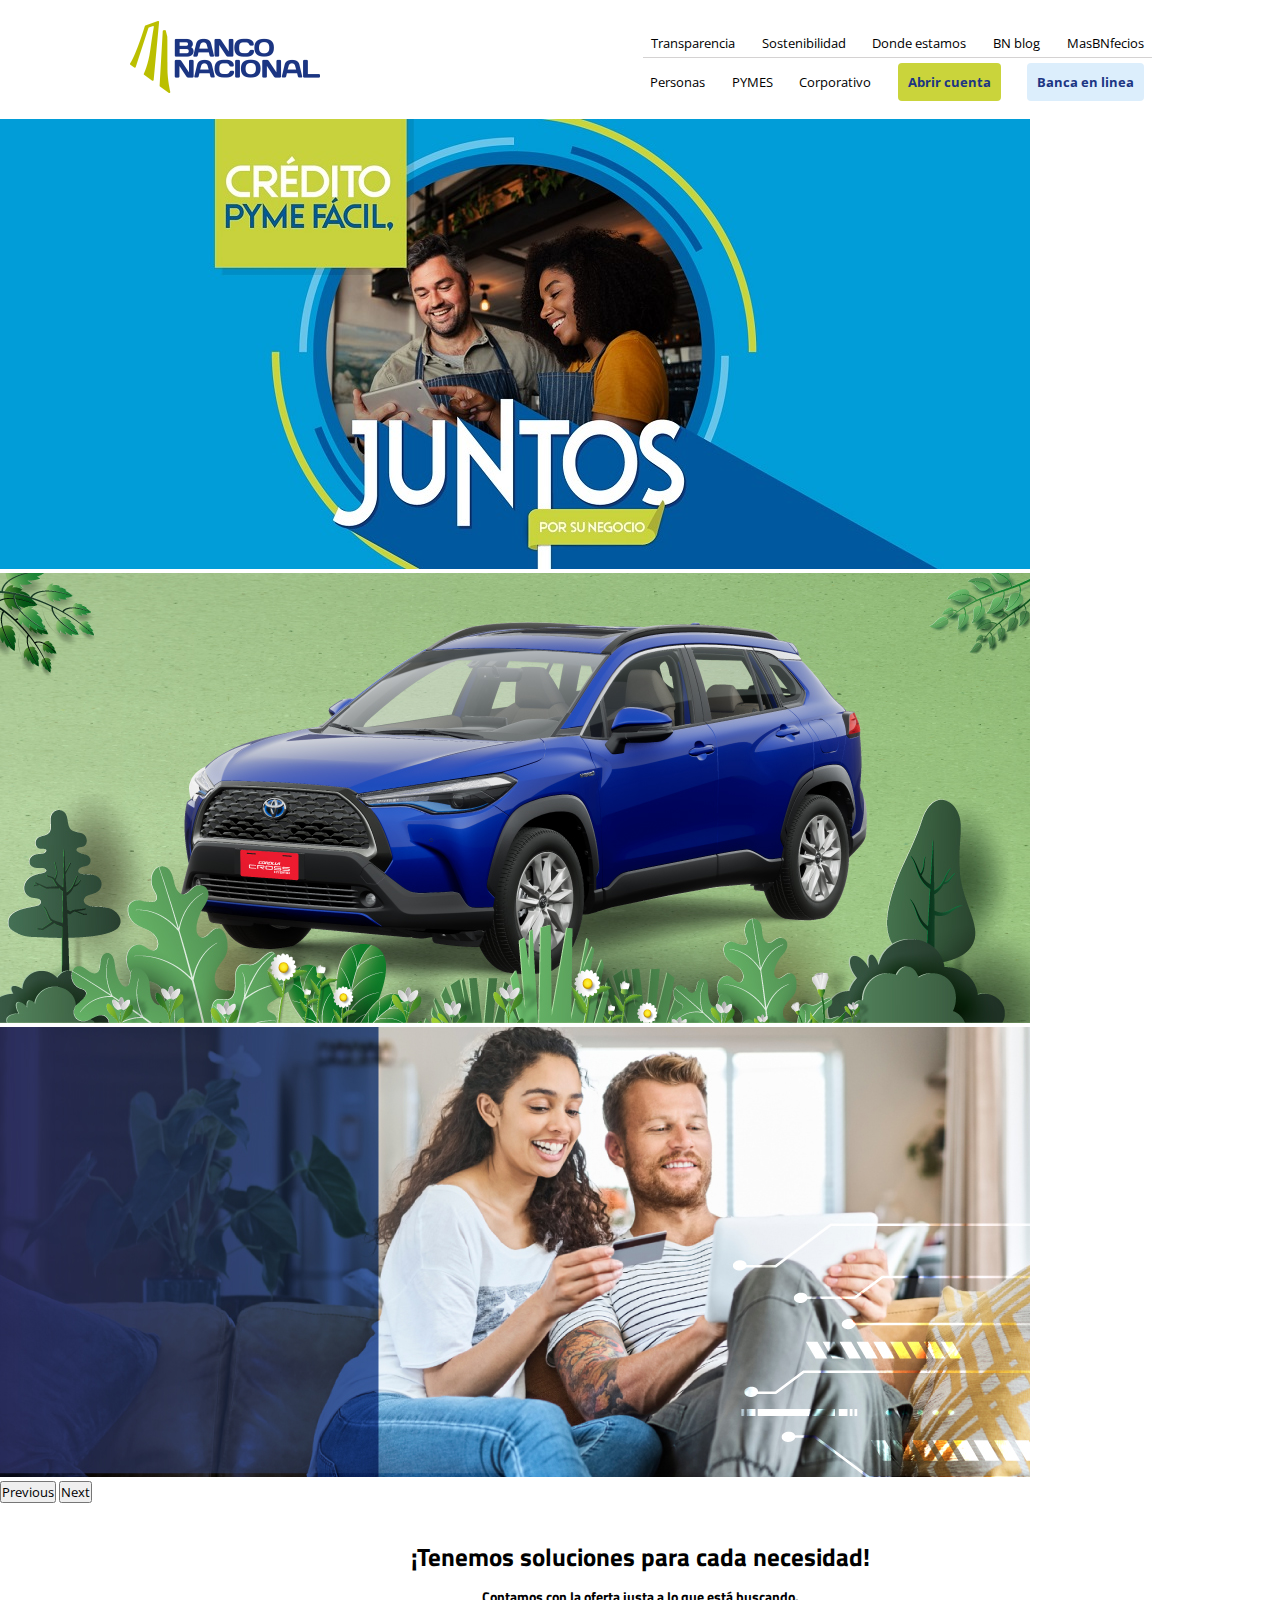
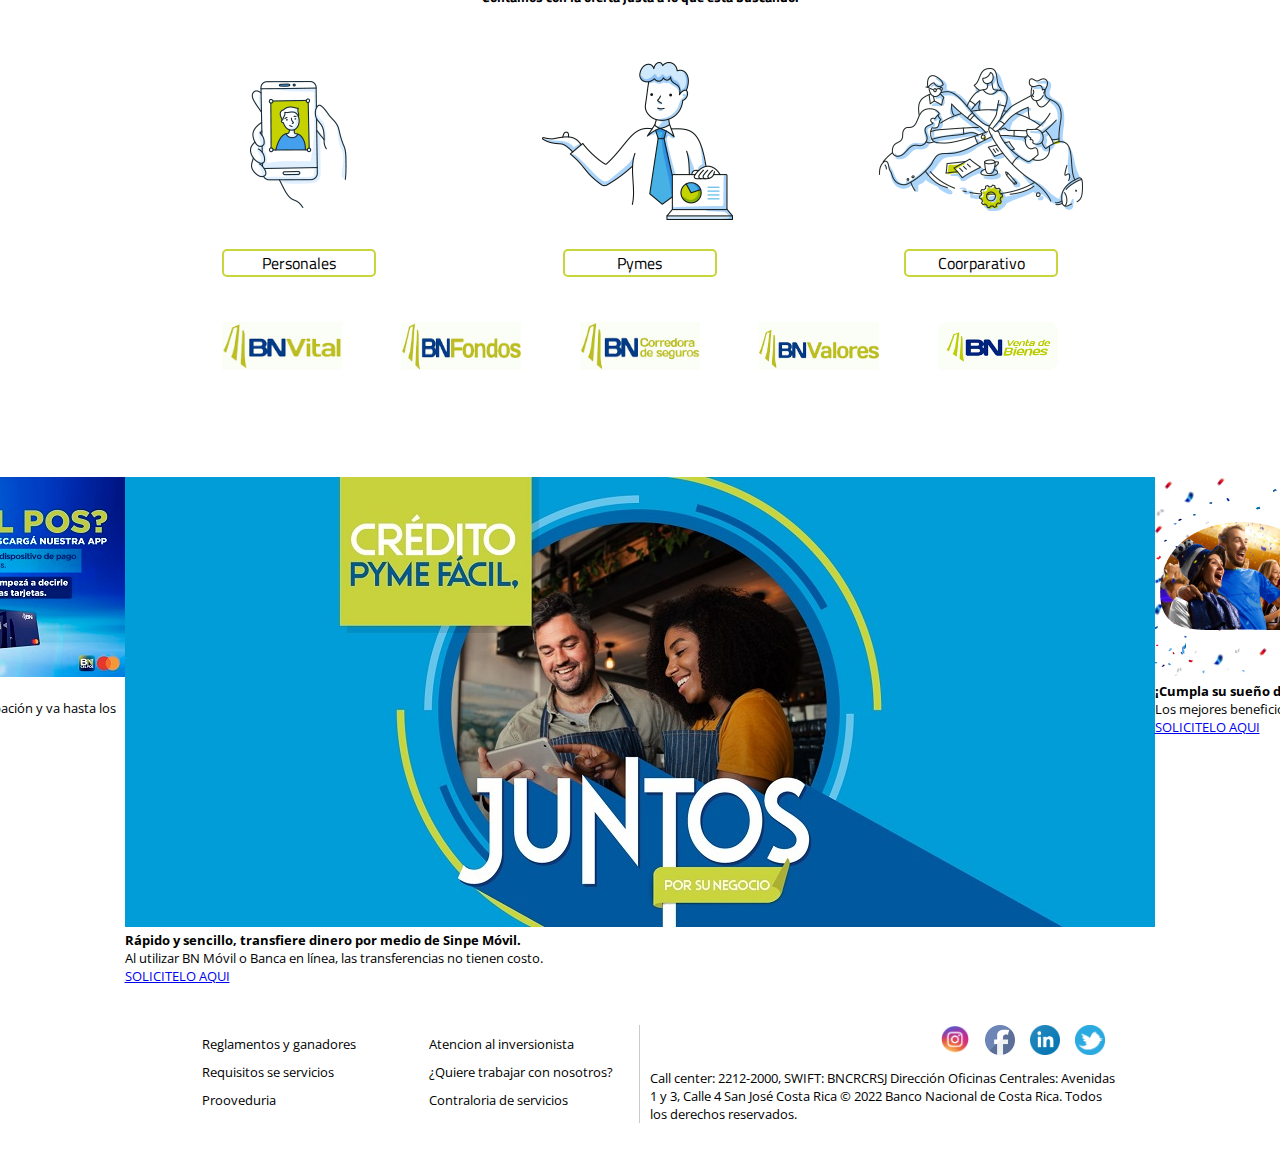
<file: index.html>
<!DOCTYPE html>
<html lang="en">
<head>
    <meta charset="UTF-8">
    <meta http-equiv="X-UA-Compatible" content="IE=edge">
    <meta name="viewport" content="width=device-width, initial-scale=1.0">
    <link rel="stylesheet" href="css/styles.css">
    <meta name="description" content="banco nacional de costa rica realiza la solictud para credito y tarjetas de credito asi como tambien puedes obtener toda la informacion y transparencia del conglomerado y sus subsidiarias">
    <meta name="keywords" content="credito financiamiento prestamos presnales tarjetas de credito">
    <link href="https://fonts.googleapis.com/css2?family=Open+Sans:wght@300&display=swap" rel="stylesheet">
    <link href="https://fonts.googleapis.com/css2?family=Titillium+Web:wght@200;300&display=swap" rel="stylesheet">
    <link href="https://cdn.jsdelivr.net/npm/bootstrap@5.2.2/dist/css/bootstrap.min.css" rel="stylesheet" integrity="sha384-Zenh87qX5JnK2Jl0vWa8Ck2rdkQ2Bzep5IDxbcnCeuOxjzrPF/et3URy9Bv1WTRi" crossorigin="anonymous">
    <title>Banco Nacional</title>
</head>
<body>
    <header id="header">
        <div class="header-container">

            <div class="img-logo">
                <a href="index.html"><img class="imag-logo"src="imagenes/logo-index.jpg" alt=""></a>
            </div>

            <div class="container-menus">
                <div class="menu-superior">
                    <div class="menu-S"><a href="paginas/Transparencia.html">Transparencia</a></div>
                    <div class="menu-S"><a href="paginas/sostenibilidad.html">Sostenibilidad</a></div>
                    <div class="menu-S"><a href="index.html">Donde estamos</a></div>
                    <div class="menu-S"><a href="index.html">BN blog</a></div>
                    <div class="menu-S"><a href="index.html">MasBNfecios</a></div>
                </div>
            
                <div class="menu-inferior">
                 <div class="menu-I">Personas</div>
                 <div class="menu-I">PYMES</div>
                 <div class="menu-I">Corporativo</div>
                 <botton class="menu-I"><a href="paginas/registro de cliente.html"><strong>Abrir cuenta</strong></a></botton>
                 <botton class="menu-I-S"><a href="paginas/Banca en linea.html"><strong>Banca en linea</strong></a></botton>
                </div>
            </div>

            <nav>
                <input type="checkbox" id="menu">
                <label for="menu"> ☰ </label>
                <ul class="menu-mobile">
                  <li class="menu-I"><a href="paginas/registro de cliente.html"><strong>Abrir cuenta</strong></a></li>
                  <li class="menu-I-S"><a href="paginas/Banca en linea.html"><strong>Banca en linea</strong></a></li>
                  <li class="menu"><a href="paginas/Transparencia.html">Transparencia</a></li>
                  <li class="menu"><a href="paginas/sostenibilidad.html">Sostenibilidad</a></li>
                </ul>
            </nav>

        </div>
       
    </header>
    
    <div class="container-lg mt-4">
        
      
        <div id="carouselExampleInterval" class="carousel slide" data-bs-ride="carousel">
            <div class="carousel-inner">
            <div class="carousel-item active" data-bs-interval="10000">
                <img src="imagenes/Banner-Principal-1609240000134656.jpg" class="d-block w-100" alt="...">
            </div>
            <div class="carousel-item" data-bs-interval="2000">
                <img src="imagenes/Banners BN Marchamo 2023_1030x450px-1609240000134649.jpg" class="d-block w-100" alt="...">
            </div>
            <div class="carousel-item">
                <img src="imagenes/BANNERS-BN-FRAUDES-DIGITALES_BANNER-PRINCIPAL-1030x450px-1609240000134652.jpg" class="d-block w-100" alt="...">
            </div>
            </div>
            <button class="carousel-control-prev" type="button" data-bs-target="#carouselExampleInterval" data-bs-slide="prev">
            <span class="carousel-control-prev-icon" aria-hidden="true"></span>
            <span class="visually-hidden">Previous</span>
            </button>
            <button class="carousel-control-next" type="button" data-bs-target="#carouselExampleInterval" data-bs-slide="next">
            <span class="carousel-control-next-icon" aria-hidden="true"></span>
            <span class="visually-hidden">Next</span>
            </button>
        </div>
    </div>


    <section id="section-index">
        <div class="section-container">
            
            <div class="info">
                <h3>¡Tenemos soluciones para cada necesidad!</h3>
                <h4>Contamos con la oferta justa a lo que está buscando.</h4>
            </div>

            <div class="tarjetas">

                <div class="Personales">
                    <img src="imagenes/personales.jpg" alt="Personales">
                    <a class="opciones" href="#">Personales</a>
                </div>

                <div class="Pymes">
                    <img src="imagenes/pymes.jpg" alt="Pymes">
                    <a class="opciones" href="#">Pymes</a>
                </div>

                <div class="Coorparativo">
                    <img src="imagenes/empresa.jpg" alt="Coorparativo">
                    <a class="opciones" href="#">Coorparativo</a>
                </div>

            </div> 
            
        </div>
    </section>

    <section id="subsidiarias">
        <div class="grid-subsidiarias">
            <div><a href="#"><img class="subsidiarias" src="imagenes/subsidiarias/bnvital.jpg" alt="bnvital"></a></div>
            <div><a href="#"><img class="subsidiarias" src="imagenes/subsidiarias/fondos.jpg" alt="fondos"></a></div>
            <div><a href="#"><img class="subsidiarias" src="imagenes/subsidiarias/seguros.jpg" alt="seguros"></a></div>
            <div><a href="#"><img class="subsidiarias" src="imagenes/subsidiarias/valores.jpg" alt="valores"></a></div>
            <div><a href="#"><img class="subsidiarias" src="imagenes/subsidiarias/venta bienes.jpg"alt="enta de bienes"></a></div>
        </div>
    </section>

    <div class="container cards">
        <div class="card col-xs-12 col-md-4 col-lg-3 my-3 mx-2" >
            <img src="imagenes/01_CUADROMATERIALES_BNPAY_MC_BANNER 396 X 200-1609240000134657.jpg" class="card-img-top" alt="banner">
            <div class="card-body">
            <h5 class="card-title">¡Crédito para su negocio!</h5>
            <p class="card-text">Le ofrece facilidades de garantía, rápida aprobación y va hasta los 25 millones de colones.</p>
            <a href="#" class="btn btn-primary">SOLICITELO AQUI</a>
            </div>
        </div>
        <div class="card col-xs-12 col-md-4 col-lg-3 my-3 mx-2">
            <img src="imagenes/Banner-Principal-1609240000134656.jpg" class="card-img-top" alt="banner">
            <div class="card-body">
            <h5 class="card-title">Rápido y sencillo, transfiere dinero por medio de Sinpe Móvil.</h5>
            <p class="card-text">Al utilizar BN Móvil o Banca en línea, las transferencias no tienen costo.</p>
            <a href="#" class="btn btn-primary">SOLICITELO AQUI</a>
            </div>
        </div>
        <div class="card col-xs-12 col-md-4 col-lg-3 my-3 mx-2" >
            <img src="imagenes/Banners - Cre╠üditos Personales Mundial-02-1609240000134653.jpg" class="card-img-top" alt="banner">
            <div class="card-body">
            <h5 class="card-title">¡Cumpla su sueño de ver a la Sele!</h5>
            <p class="card-text">Los mejores beneficios con su BN Rapiditos.</p>
            <a href="#" class="btn btn-primary">SOLICITELO AQUI</a>
            </div>
        </div>
    </div>
      

    <footer id="footer">
        <div class="footer-container">
            <div class="menu-izquierda-anidado">
                <div class="submenu-izquierda">
                    <a href="index.html">Reglamentos y ganadores</a>
                    <a href="index.html">Requisitos se servicios</a>
                    <a href="index.html">Prooveduria</a>
                </div>

                <div class="submenu-izquierda">
                    <a href="index.html">Atencion al inversionista</a>
                    <a href="index.html">¿Quiere trabajar con nosotros?</a>
                    <a href="index.html">Contraloria de servicios</a>
                </div>
            </div>

            <div class="menu-derecha">
                <div class="container-img-RS">
                    <div class="redes-socliales"><a href="https://www.instagram.com/banconacional_cr/">
                        <img class="logo-redes" src="imagenes/footer/19724-middle.png" alt="instagram"></a>
                    </div>

                    <div class="redes-socliales"><a href="https://www.facebook.com/banconacionalcr/"><img class="logo-redes" src="imagenes/footer/facebook-logo-circle-5.png" alt="fb"></a></div> 
                
                    <div class="redes-socliales"><a href="https://www.linkedin.com/company/banconacionalcr"><img class="logo-redes"src="imagenes/footer/linkedin-icon-logo-png-transparent.png" alt="linkedin"></a>
                    </div>

                    <div class="redes-socliales"><a href="https://twitter.com/banconacionalcr"><img class="logo-redes"src="imagenes/footer/twitter-logo-transparent-background-8.png" alt="twitter"></a></div>
                </div>

                <div class="Informacion">
                    <p>Call center: 2212-2000, SWIFT: BNCRCRSJ
                        Dirección Oficinas Centrales: Avenidas 1 y 3, Calle 4 San José Costa Rica
                        © 2022 Banco Nacional de Costa Rica. Todos los derechos reservados.</p>
                </div>
            </div>

        </div>
    </footer>
    
    <script src="https://cdn.jsdelivr.net/npm/bootstrap@5.2.2/dist/js/bootstrap.bundle.min.js" integrity="sha384-OERcA2EqjJCMA+/3y+gxIOqMEjwtxJY7qPCqsdltbNJuaOe923+mo//f6V8Qbsw3" crossorigin="anonymous"></script>

</body>
</html>
</file>
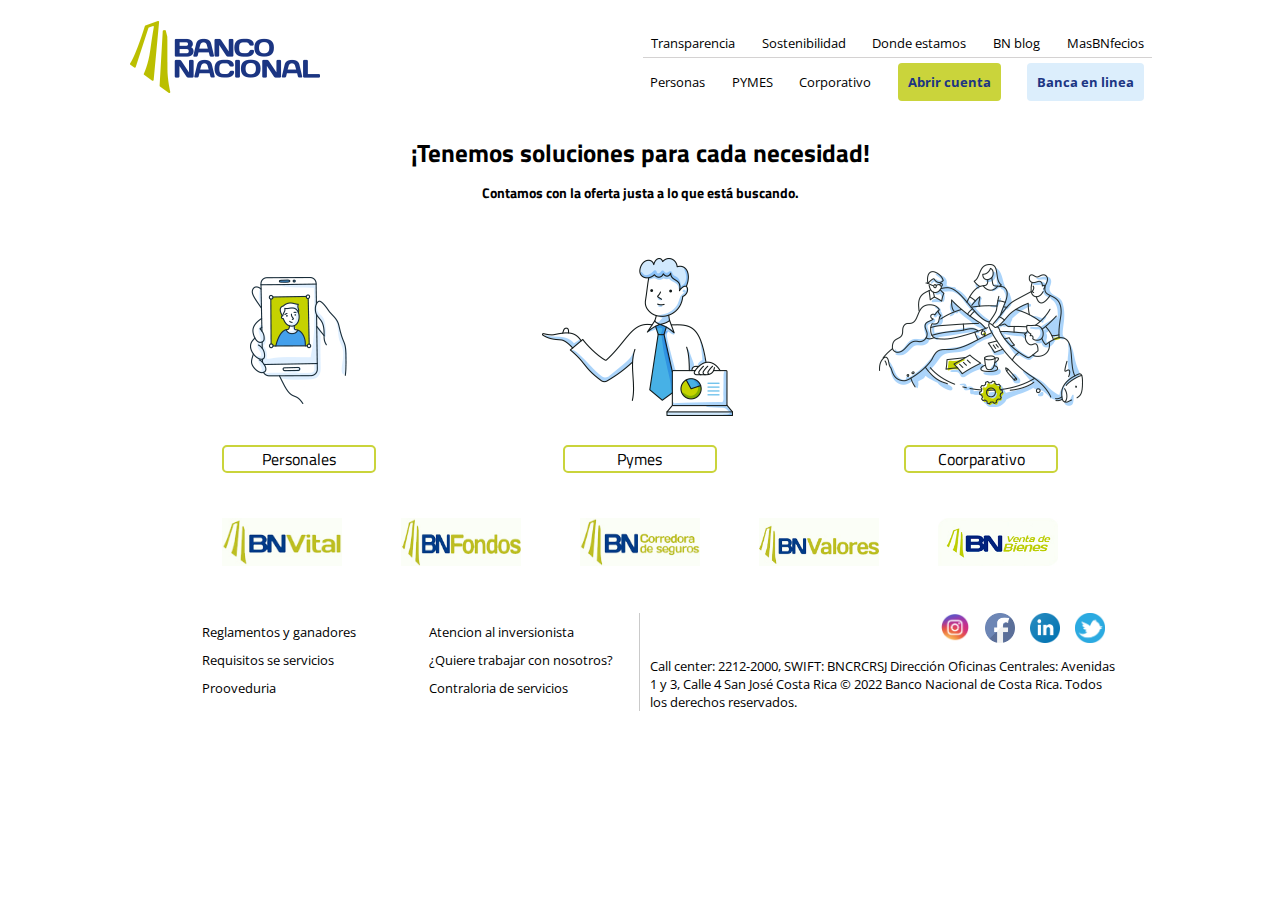
<file: index2.html>
<!DOCTYPE html>
<html lang="en">
<head>
    <meta charset="UTF-8">
    <meta http-equiv="X-UA-Compatible" content="IE=edge">
    <meta name="viewport" content="width=device-width, initial-scale=1.0">
    <link rel="stylesheet" href="css/styles.css">
    <link href="https://fonts.googleapis.com/css2?family=Open+Sans:wght@300&display=swap" rel="stylesheet">
    <link href="https://fonts.googleapis.com/css2?family=Titillium+Web:wght@200;300&display=swap" rel="stylesheet">
    <title>Banco Nacional</title>
</head>
<body>
    <header id="header">
        <div class="header-container">
            <div class="img-logo">
                <img class="imag-logo"src="imagenes/logo-index.jpg" alt="">
            </div>

            <div class="container-menus">
                <div class="menu-superior">
                    <div class="menu-S"><a href="transparencia/Transparencia.html">Transparencia</a></div>
                    <div class="menu-S"><a href="#">Sostenibilidad</a></div>
                    <div class="menu-S"><a href="#">Donde estamos</a></div>
                    <div class="menu-S"><a href="#">BN blog</a></div>
                    <div class="menu-S"><a href="#">MasBNfecios</a></div>
                </div>
            
                <div class="menu-inferior">
                 <div class="menu-I">Personas</div>
                 <div class="menu-I">PYMES</div>
                 <div class="menu-I">Corporativo</div>
                 <botton class="menu-I"><a href="registro en linea/registro de cliente.html"><strong>Abrir cuenta</strong></a></botton>
                 <botton class="menu-I-S"><a href="banca en linea/Banca en linea.html"><strong>Banca en linea</strong></a></botton>
                </div>
            </div>
        </div>

    </header>
    
    <section id="section-index">
        <div class="section-container">
            <div class="info">
                <h3>¡Tenemos soluciones para cada necesidad!</h3><h4>Contamos con la oferta justa a lo que está buscando.</h4>
            </div>

            <div class="tarjetas">

                <div class="Personales">
                    <img src="imagenes/personales.jpg">
                    <a class="opciones" href="#">Personales</a>
                </div>

                <div class="Pymes">
                    <img src="imagenes/pymes.jpg">
                    <a class="opciones" href="#">Pymes</a>
                </div>

                <div class="Coorparativo">
                    <img src="imagenes/empresa.jpg">
                    <a class="opciones" href="#">Coorparativo</a>
                </div>

            </div> 
            
        </div>
    </section>

    <section id="subsidiarias">
        <div class="grid-subsidiarias">
            <div><a href="#"><img class="subsidiarias" src="imagenes/subsidiarias/bnvital.jpg" alt=""></a></div>
            <div><a href="#"><img class="subsidiarias" src="imagenes/subsidiarias/fondos.jpg" alt=""></a></div>
            <div><a href="#"><img class="subsidiarias" src="imagenes/subsidiarias/seguros.jpg" alt=""></a></div>
            <div><a href="#"><img class="subsidiarias" src="imagenes/subsidiarias/valores.jpg""></a></div>
            <div><a href="#"><img class="subsidiarias" src="imagenes/subsidiarias/venta bienes.jpg""></a></div>
        </div>
    </section>
    
    <footer id="footer">
        <div class="footer-container">
            <div class="menu-izquierda-anidado">
                <div class="submenu-izquierda">
                    <a href="#">Reglamentos y ganadores</a>
                    <a href="#">Requisitos se servicios</a>
                    <a href="#">Prooveduria</a>
                </div>

                <div class="submenu-izquierda">
                    <a href="#">Atencion al inversionista</a>
                    <a href="#">¿Quiere trabajar con nosotros?</a>
                    <a href="#">Contraloria de servicios</a>
                </div>
            </div>

            <div class="menu-derecha">
                <div class="container-img-RS">
                    <div class="redes-socliales"><a href="">
                        <img class="logo-redes" src="imagenes/footer/19724-middle.png" alt=""></a>
                    </div>

                    <div class="redes-socliales"><a href=""><img class="logo-redes" src="imagenes/footer/facebook-logo-circle-5.png" alt=""></a></div> 
                
                    <div class="redes-socliales"><a href=""><img class="logo-redes"src="imagenes/footer/linkedin-icon-logo-png-transparent.png"alt=""></a>
                    </div>

                    <div class="redes-socliales"><a href=""><img class="logo-redes"src="imagenes/footer/twitter-logo-transparent-background-8.png" alt=""></a></div>
                </div>

                <div class="Informacion">
                    <p>Call center: 2212-2000, SWIFT: BNCRCRSJ
                        Dirección Oficinas Centrales: Avenidas 1 y 3, Calle 4 San José Costa Rica
                        © 2022 Banco Nacional de Costa Rica. Todos los derechos reservados.</p>
                </div>
            </div>

        </div>
    </footer>
    
</body>
</html>
</file>
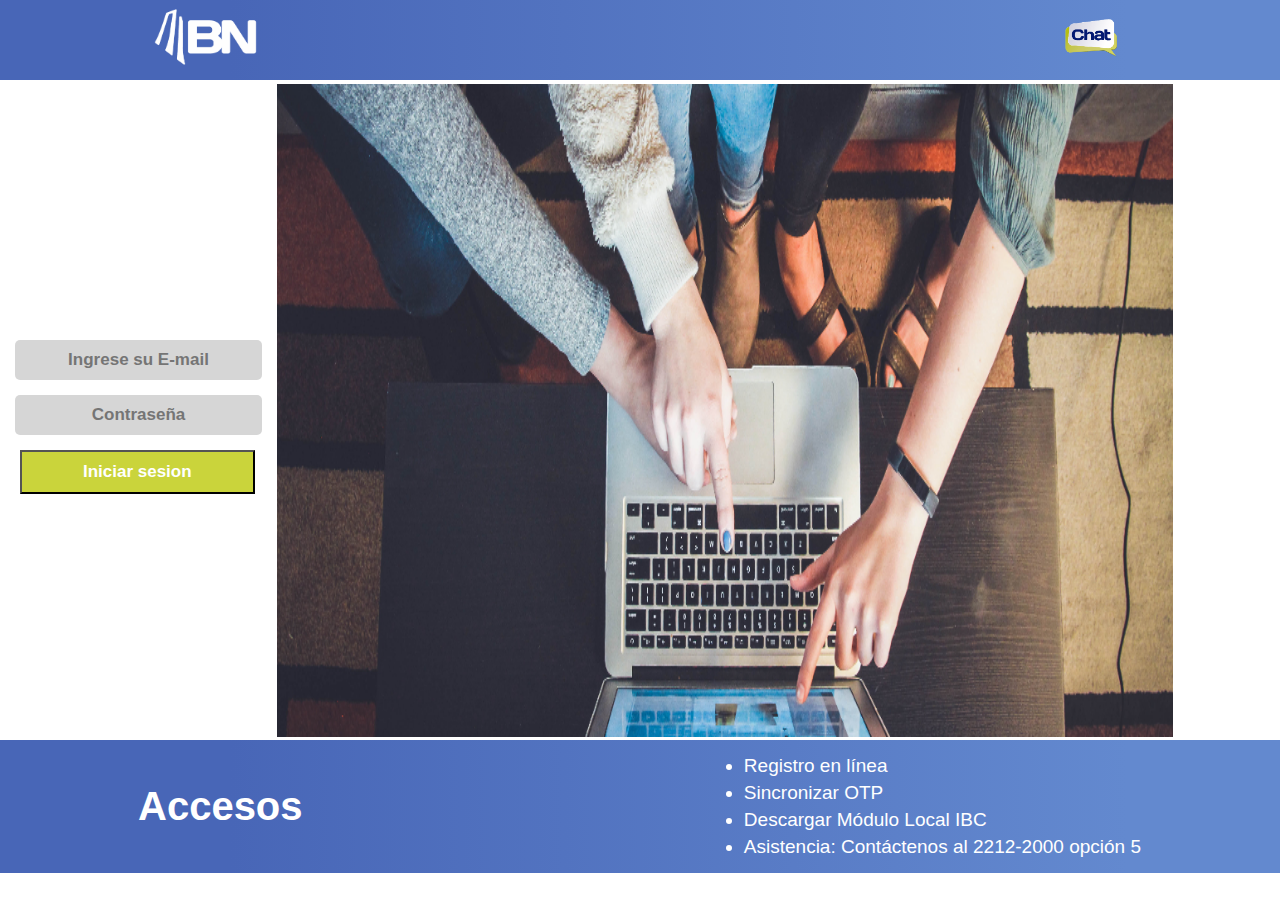
<file: paginas/Banca en linea.html>
<!DOCTYPE html>
<html lang="es">
<head>
    <meta charset="UTF-8">
    <meta http-equiv="X-UA-Compatible" content="IE=edge">
    <meta name="viewport" content="width=device-width, initial-scale=1.0">
    <meta name="description" content="banco nacional de costa rica realiza la solictud para credito y tarjetas de credito asi como tambien puedes obtener toda la informacion y transparencia del conglomerado y sus subsidiarias">
    <meta name="keywords" content="credito financiamiento prestamos presnales tarjetas de credito">
    <link rel="stylesheet" href="../css/styles.css">
    <link href="https://fonts.googleapis.com/css2?family=Montserrat:wght@200&display=swap" rel="stylesheet">
    <title>Banca en linea</title>
</head>
<body id="banca-en-linea">

    <header id="header-banca-en-linea">
        <div class="header-banca-en-linea-container">
            <a href="../index.html"><img  class="img-header-banca-en-linea" src="../imagenes/logo.jpg" alt=""></a>
            <img class="img-header-banca-en-linea" src="../imagenes/logo-chat.jpg" alt="">
        </div>
    </header>
    
    <div class="banca-en-linea-container" >
        
        <div class="form-banca-en-linea">
            <form class="banca-en-linea-form "action="post">
                <label for="email"></label>
                <input class="input-registro"type="email" placeholder="Ingrese su E-mail">
                <label for="password"></label>
                <input class="input-registro"type="password" placeholder="Contraseña">
                <input class="boton-submit" type="submit" value="Iniciar sesion">
            </form>
        </div>

        <div class="background">
            <img src="../imagenes/frente a pc.jpg" alt="#">
        </div>
        
    </div>


    <footer id="footer-banca-en-linea">
        <div class="footer-banca-en-linea-container">
            
            <span>
                <h2>Accesos</h2>
            </span>

            <div class="lista-banca-en-linea">
                <ul>
                    <li>Registro en línea</li>
                    <li>Sincronizar OTP</li>
                    <li>Descargar Módulo Local IBC</li>
                    <li>Asistencia: Contáctenos al 2212-2000 opción 5</li>
                </ul>
            </div>

        </div>

    </footer> 
</body>
</html>
</file>
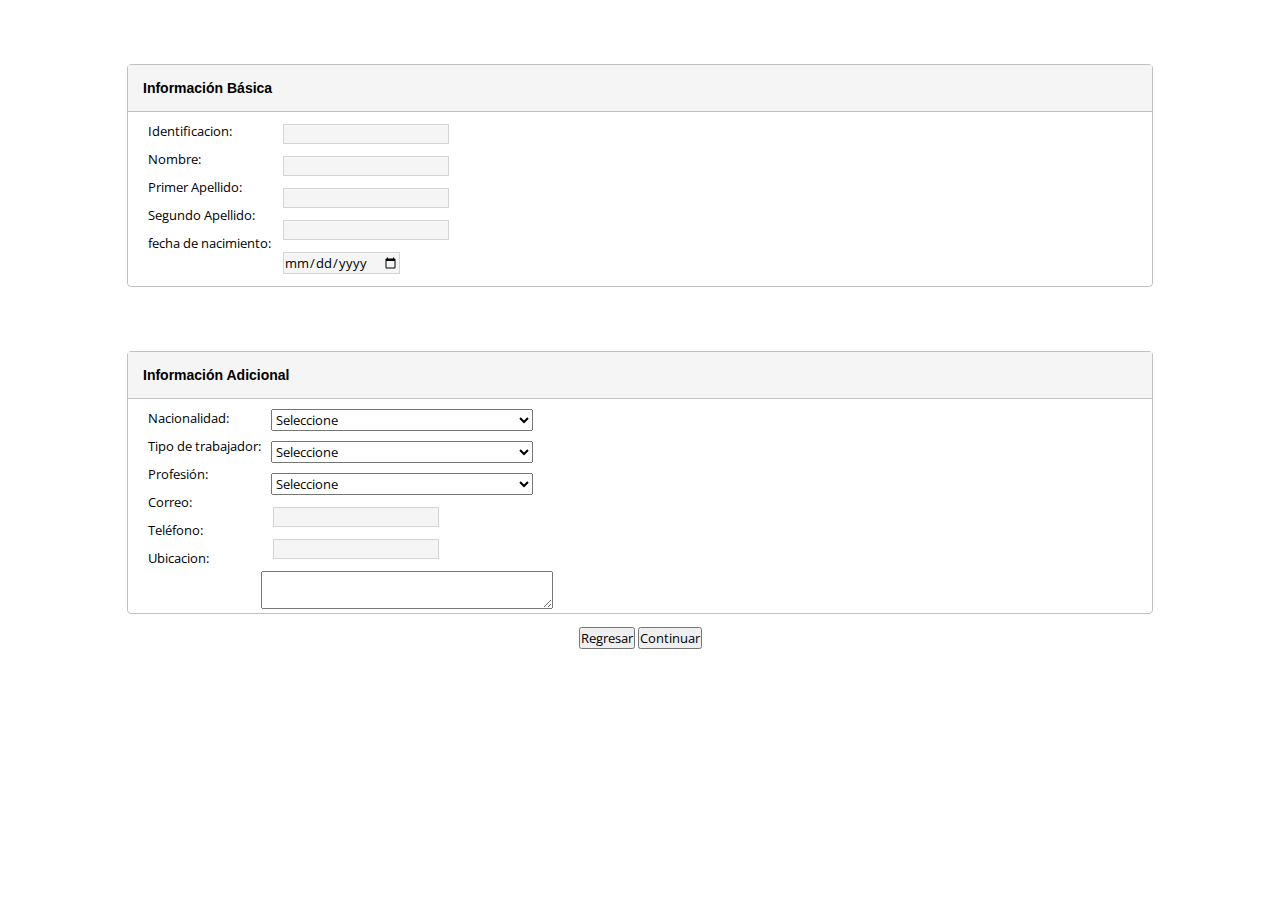
<file: paginas/registro de cliente.html>
<!DOCTYPE html>
<html lang="es">
<head>
    <meta charset="UTF-8">
    <meta http-equiv="X-UA-Compatible" content="IE=edge">
    <meta name="viewport" content="width=device-width, initial-scale=1.0">
    <meta name="description" content="banco nacional de costa rica realiza la solictud para credito y tarjetas de credito asi como tambien puedes obtener toda la informacion y transparencia del conglomerado y sus subsidiarias">
    <meta name="keywords" content="credito financiamiento prestamos presnales tarjetas de credito">
    <link rel="stylesheet" href="../css/styles.css">
    <link href="https://fonts.googleapis.com/css2?family=Open+Sans:wght@300&display=swap" rel="stylesheet">
    <title>Registro de cliente</title>
</head>
<body>
    <form id="Registro-de-cliente"action="post">
        <div class="container-información">

            <div class="Titulo-registro"><h4>Información Básica</h4></div>

            <div class="container-form">
                <div class="label">
                    <label class="label-registro" for="Identificacion">Identificacion:</label>
                    <label class="label-registro" for="Nombre">Nombre:</label>
                    <label class="label-registro" for="Apellido">Primer Apellido:</label>
                    <label class="label-registro" for="Segundo-Apellido">Segundo Apellido:</label>
                    <label class="label-registro" for="nacimiento">fecha de nacimiento:</label>
                </div>       
                <div class="input-registro">
                    <input class="input-cliente" type="text" id="Identificacion">
                    <input class="input-cliente" type="text" id ="Nombre">
                    <input class="input-cliente" type="text" id ="Apellido">
                    <input class="input-cliente" type="text" id="Segundo-Apellido">
                    <input class="input-cliente" type="date" id="nacimiento">
                </div>
            </div>
        </div>
    </form>

   <form id="Información-Adicional" action="post">
        <div class="container-información">
            <div class="Titulo-registro"><h4>Información Adicional</h4></div>
                <div class="container-form">
                    <div class="label">
                        <label class="label-registro">Nacionalidad:</label>
                        <label class="label-registro" for="trabajador">Tipo de trabajador:</label>
                        <label class="label-registro" for="Profesión">Profesión:</label>
                        <label class="label-registro" for="Correo">Correo:</label>
                        <label class="label-registro" for="Teléfono">Teléfono:</label>
                        <label class="label-registro" for="Ubicacion">Ubicacion:</label>
                    </div>
                    <div class="selector">
                        <select>	
                            <option selected="selected" value="-1">Seleccione</option>
                            <option value="300">AFGANO</option>
                            <option value="400">ALBANES</option>
                            <option value="30">ALEMAN(A)</option>
                            <option value="307">AMIRI</option>
                            <option value="401">ANDORRANO</option>
                            <option value="101">ANGOLEÑO</option>
                            <option value="200">ANGUILANO</option>
                            <option value="201">ANTILLANO</option>
                            <option value="666">APÁTRIDA</option>
                            <option value="50">ARABE</option>
                            <option value="71">ARGELINO</option>
                            <option value="20">ARGENTINO(A)</option>
                            <option value="402">ARMENIO</option>
                            <option value="202">ARUBEÑO</option>
                            <option value="90">AUSTRALIANO</option>
                            <option value="31">AUSTRIACO(A)</option>
                            <option value="403">AZERI, AZERBAIYANO</option>
                            <option value="212">BAHAMES </option>
                            <option value="301">BAHRINI</option>
                            <option value="213">BARBANDENSE</option>
                            <option value="119">BASUTO,LESOTENSE</option>
                            <option value="32">BELGA</option>
                            <option value="2">BELICENO</option>
                            <option value="302">BENGALI, BANGLADESHI</option>
                            <option value="102">BENINES</option>
                            <option value="214">BERMUDEÑO</option>
                            <option value="404">BIELORUSO</option>
                            <option value="303">BIRMANO</option>
                            <option value="21">BOLIVIANO(A)</option>
                            <option value="405">BOSNIO</option>
                            <option value="103">BOTSWANES</option>
                            <option value="22">BRASILENO(A)</option>
                            <option value="304">BRUNEANO</option>
                            <option value="51">BULGARO(A)</option>
                            <option value="104">BURKINES</option>
                            <option value="105">BURUNDIANO</option>
                            <option value="305">BUTANES</option>
                            <option value="106">CABOVERDIANO</option>
                            <option value="215">CAIMANESES</option>
                            <option value="306">CAMBOYANO</option>
                            <option value="72">CAMERUNES, CAMERUNENSE </option>
                            <option value="10">CANADIENSE</option>
                            <option value="319">CEILANDES</option>
                            <option value="127">CENTROAFRICANO</option>
                            <option value="107">CHADIANO</option>
                            <option value="53">CHECO</option>
                            <option value="24">CHILENO(A)</option>
                            <option value="54">CHINO(A)</option>
                            <option value="406">CHIPRIOTA</option>
                            <option value="23">COLOMBIANO(A)</option>
                            <option value="108">COMORANO, COMORENSE</option>
                            <option value="86">CONGOLEÑO</option>
                            <option value="73">CONGOLES, CONGOLEÑO</option>
                            <option value="52">COREANO(A)</option>
                            <option value="1">COSTARRICENSE</option>
                            <option value="407">CROATA</option>
                            <option value="13">CUBANO</option>
                            <option value="520">CURAZOLEÑO</option>
                            <option value="33">DANES(A)</option>
                            <option value="203">DE DOMINICA</option>
                            <option value="218">DE ISLAS VIRGENES</option>
                            <option value="219">DE ISLAS VIRGENES BRITANICAS</option>
                            <option value="312">DE MACAO</option>
                            <option value="506">DE MICRONESIA</option>
                            <option value="221">DE MONTSERRAT</option>
                            <option value="217">DE TURCAS Y CAICOS</option>
                            <option value="17">DOMINICANO(A)</option>
                            <option value="117">ECUATOGUINEANO</option>
                            <option value="25">ECUATORIANO(A)</option>
                            <option value="74">EGIPCIO</option>
                            <option value="111">ERITREO</option>
                            <option value="408">ESCOCES, ESCOCESA</option>
                            <option value="409">ESLOVACO</option>
                            <option value="410">ESLOVENO</option>
                            <option value="34">ESPANOL(A)</option>
                            <option value="11">ESTADOUNIDENSE</option>
                            <option value="411">ESTONIO</option>
                            <option value="75">ETIOPE</option>
                            <option value="415">FEROES</option>
                            <option value="35">FILANDES</option>
                            <option value="500">FIYIANO</option>
                            <option value="36">FRANCES(A)</option>
                            <option value="112">GABONES</option>
                            <option value="412">GALES</option>
                            <option value="113">GAMBIENSE, GANBIANO</option>
                            <option value="431">GEORGIANO</option>
                            <option value="114">GHANES</option>
                            <option value="413">GIBRALTAREÑO</option>
                            <option value="204">GRANADINO</option>
                            <option value="37">GRIEGO(A)</option>
                            <option value="414">GROENLANDES</option>
                            <option value="216">GUADALUPEÑO</option>
                            <option value="501">GUAMEÑO</option>
                            <option value="3">GUATEMALTECO(A)</option>
                            <option value="205">GUAYANES</option>
                            <option value="115">GUINEANO</option>
                            <option value="206">GUYANES</option>
                            <option value="14">HAITIANO(A)</option>
                            <option value="38">HOLANDES(A)</option>
                            <option value="4">HONDURENO(A)</option>
                            <option value="308">HONKONES</option>
                            <option value="55">HUNGARO(A)</option>
                            <option value="309">INDONESIO</option>
                            <option value="56">INDU</option>
                            <option value="39">INGLES(A)</option>
                            <option value="57">IRAKI</option>
                            <option value="58">IRANI</option>
                            <option value="40">IRLANDES(A)</option>
                            <option value="41">ISLANDES(A)</option>
                            <option value="59">ISRAELI</option>
                            <option value="42">ITALIANO(A)</option>
                            <option value="15">JAMAIQUINO(A)</option>
                            <option value="60">JAPONES</option>
                            <option value="61">JORDANO</option>
                            <option value="416">KASAJO</option>
                            <option value="76">KENIATA</option>
                            <option value="418">KIRGUIZ</option>
                            <option value="505">KIRIBATENSE</option>
                            <option value="62">KUWAITI</option>
                            <option value="311">LAOSIANO</option>
                            <option value="419">LETON</option>
                            <option value="63">LIBANES</option>
                            <option value="77">LIBERIANO</option>
                            <option value="78">LIBIO</option>
                            <option value="420">LIECHTENSTEINIANO</option>
                            <option value="421">LITUANO</option>
                            <option value="43">LUXEMBURGUES(A)</option>
                            <option value="422">MACEDONIO</option>
                            <option value="121">MALAWIANO</option>
                            <option value="313">MALAYO</option>
                            <option value="310">MALDIVO</option>
                            <option value="120">MALGACHE</option>
                            <option value="122">MALIENSE</option>
                            <option value="423">MALTES</option>
                            <option value="109">MARFILEÑO</option>
                            <option value="79">MARROQUI</option>
                            <option value="503">MARSHALES</option>
                            <option value="220">MARTINIQUEZ</option>
                            <option value="118">MAURICIANO</option>
                            <option value="123">MAURITANO</option>
                            <option value="12">MEJICANO</option>
                            <option value="424">MOLDAVO</option>
                            <option value="44">MONAQUES</option>
                            <option value="314">MONGOL</option>
                            <option value="124">MOZAMBIQUEÑO</option>
                            <option value="516">MYANMAR</option>
                            <option value="999">NACIONALIDAD SIN DEFINIR</option>
                            <option value="125">NAMBIO</option>
                            <option value="507">NAURUANO</option>
                            <option value="508">NEOCALEDONIO</option>
                            <option value="92">NEOZELANDES</option>
                            <option value="80">NEPALES</option>
                            <option value="5">NICARAGUENSE</option>
                            <option value="81">NIGERIANO</option>
                            <option value="45">NORUEGO(A)</option>
                            <option value="315">OMANI</option>
                            <option value="316">PAKISTANI</option>
                            <option value="509">PALAUANO</option>
                            <option value="518">PALESTINO</option>
                            <option value="6">PANAMENO(A)</option>
                            <option value="510">PAPU</option>
                            <option value="26">PARAGUAYO(A)</option>
                            <option value="27">PERUANO</option>
                            <option value="91">PHILIPPINO</option>
                            <option value="64">POLACO(A)</option>
                            <option value="425">POLINESIO</option>
                            <option value="139">PORTUGUES</option>
                            <option value="16">PUERTORRIQUENO(A)</option>
                            <option value="317">QATARI</option>
                            <option value="129">RUANDES</option>
                            <option value="65">RUMANO(A)</option>
                            <option value="1000">RUSO</option>
                            <option value="130">SAHARAUI</option>
                            <option value="504">SALOMONENSE</option>
                            <option value="7">SALVADORENO(A)</option>
                            <option value="511">SAMOANO</option>
                            <option value="207">SANCRISTOBALENSE</option>
                            <option value="426">SANMARINENSE</option>
                            <option value="209">SANTALUCENSE</option>
                            <option value="208">SANVICENTINO</option>
                            <option value="82">SENEGALES</option>
                            
                        </select>

                        <select>	
                            <option selected="selected" value="-1">Seleccione</option>
                            <option value="1">TRABAJADOR DEPENDIENTE</option>
                            <option value="2">TRABAJADOR INDEPENDIENTE</option>
                            <option value="3">NO LABORA</option>
                        </select>  

                        <select >	
                            <option selected="selected" value="-1">Seleccione</option>
                            <option value="1">ABOGADO, NOTARIO</option>
                            <option value="4">ACTOR, ACTRIZ</option>
                            <option value="173">ADMINISTRADOR DE NEGOCIOS</option>
                            <option value="2">ADMINISTRADOR EN GENERAL</option>
                            <option value="3">ADMINISTRADOR HOTELERO</option>
                            <option value="18">ADMINISTRADOR PUBLICO</option>
                            <option value="142">ADUANERO</option>
                            <option value="106">AEROMOZA, SOBRECARGO, AZAFATA</option>
                            <option value="13">AGENTE DE SEGUROS</option>
                            <option value="117">AGENTE DE VIAJES, TURISMO</option>
                            <option value="272">AGENTE, EJECUTIVO DE VENTAS</option>
                            <option value="5">AGRICULTOR</option>
                            <option value="31">AGRONOMO</option>
                            <option value="34">ALBAÑIL</option>
                            <option value="6">AMA DE CASA</option>
                            <option value="511">AMBIENTALISTA, GUARDAPARQUES</option>
                            <option value="174">ANALISTA</option>
                            <option value="189">ANESTESIOLOGO</option>
                            <option value="198">ANFITRION</option>
                            <option value="151">ANTROPOLOGO</option>
                            <option value="38">APICULTOR, SERICULTOR</option>
                            <option value="8">ARQUEOLOGO</option>
                            <option value="9">ARQUITECTO</option>
                            <option value="125">ARTESANO</option>
                            <option value="27">ARTISTA, ACROBATA</option>
                            <option value="929">ASESOR</option>
                            <option value="39">ASISTENTE, AYUDANTE</option>
                            <option value="41">ASTROLOGO, ADIVINADOR</option>
                            <option value="186">ASTRONOMO</option>
                            <option value="187">AUDITOR, CONTRALOR</option>
                            <option value="154">AUXILIAR</option>
                            <option value="280">AVICULTOR</option>
                            <option value="42">BAILARIN, COREOGRAFO</option>
                            <option value="10">BIBLIOTECOLOGO, BIBLIOTECARIO</option>
                            <option value="516">BIOFISICO</option>
                            <option value="11">BIOLOGO</option>
                            <option value="95">BIOTECNOLOGO</option>
                            <option value="12">BODEGUERO</option>
                            <option value="163">BOLETERO</option>
                            <option value="931">BOMBERO</option>
                            <option value="44">BOTANICO</option>
                            <option value="147">BOTONES, MALETERO</option>
                            <option value="98">CAJERO</option>
                            <option value="28">CAPATAZ</option>
                            <option value="47">CAPITAN</option>
                            <option value="138">CARNICERO</option>
                            <option value="52">CARPINTERO</option>
                            <option value="162">CARTERO</option>
                            <option value="55">CATADOR</option>
                            <option value="93">CERRAJERO, HERRAMENTISTA</option>
                            <option value="100">CHOFER, TRANSPORTISTA Y AFINES</option>
                            <option value="249">COCINERO, CHEF, GASTRONOMO</option>
                            <option value="178">COMERCIANTE DETALLISTA</option>
                            <option value="14">COMERCIANTE MAYORISTA</option>
                            <option value="17">CONSTRUCTOR, MAESTRO DE OBRAS</option>
                            <option value="15">CONTADOR PRIVADO</option>
                            <option value="16">CONTADOR PUBLICO</option>
                            <option value="30">CORREDOR DE BIENES RAICES</option>
                            <option value="33">CORREDOR DE BOLSA</option>
                            <option value="590">CRIADOR, GRANJERO, ADIESTRADOR</option>
                            <option value="132">CRIMINOLOGO</option>
                            <option value="75">CRISTALERO, VIDRIERO Y AFINES</option>
                            <option value="89">CRUZROJISTA, PARAMEDICO</option>
                            <option value="36">DAMA, CABALLERO DE COMPAÑIA</option>
                            <option value="164">DEALER</option>
                            <option value="199">DECORADOR</option>
                            <option value="182">DEPENDIENTE FAMILIAR</option>
                            <option value="141">DEPORTISTA, ATLETA</option>
                            <option value="19">DIBUJANTE</option>
                            <option value="51">DIGITADOR</option>
                            <option value="202">DIPLOMATICO</option>
                            <option value="20">DIPUTADO, DELEGADO</option>
                            <option value="78">DIRECTIVO, DIRIGENTE</option>
                            <option value="139">DIRECTOR</option>
                            <option value="165">DISC JOCKEY</option>
                            <option value="144">DISENADOR</option>
                            <option value="121">EBANISTA</option>
                            <option value="21">ECONOMISTA</option>
                            <option value="87">ELECTRICO, ELECTRONICO</option>
                            <option value="96">ELECTROMECANICO</option>
                            <option value="37">EMBAJADOR</option>
                            <option value="224">EMP DOMESTICO,MUCAMA,MAYORDOMO</option>
                            <option value="942">EMPACADOR</option>
                            <option value="22">EMPRESARIO</option>
                            <option value="573">ENCUESTADOR</option>
                            <option value="195">ENDEREZADOR, PINTOR AUTOMOTRIZ</option>
                            <option value="23">ENFERMERO</option>
                            <option value="571">ENTRENADOR, PREPARADOR FISICO</option>
                            <option value="24">ESCRITOR</option>
                            <option value="953">ESCULTOR</option>
                            <option value="926">ESTADISTA</option>
                            <option value="145">ESTILISTA, PELUQUERO, BARBERO</option>
                            <option value="934">ESTUDIANTE</option>
                            <option value="86">EXTERMINADOR, FUMIGADOR</option>
                            <option value="25">FARMACEUTICO</option>
                            <option value="153">FILOLOGO</option>
                            <option value="184">PENSIONADO</option>
                            <option value="172">PEON, JORNALERO</option>
                            <option value="58">PERIODISTA, REPORTERO, EDITOR</option>
                            <option value="54">PERITO, CARTOGRAFO</option>
                            <option value="617">PESCADOR, MARINERO</option>
                            <option value="108">PILOTO</option>
                            <option value="122">PINTOR</option>
                            <option value="951">PISTERO, LLANTERO, ENGRASADOR</option>
                            <option value="62">PLOMERO</option>
                            <option value="35">POLICIA, OFICIAL DE TRANSITO</option>
                            <option value="131">POLITOLOGO</option>
                            <option value="118">PRESTAMISTA</option>
                            <option value="65">PRODUCTOR, CINEASTA</option>
                            <option value="59">PROFESOR, MAESTRO</option>
                            <option value="67">PROGRAMADOR</option>
                            <option value="61">PSICOLOGO</option>
                            <option value="66">PSIQUIATRA</option>
                            <option value="92">PUBLICISTA</option>
                            <option value="185">QUIMICO</option>
                            <option value="133">QUIROPRACTICO</option>
                            <option value="191">RADIOLOGO, IMAGENOLOGO</option>
                            <option value="63">RECEPCIONISTA</option>
                            <option value="127">RECOLECTOR</option>
                            <option value="128">RELACIONISTA INTERNACIONAL</option>
                            <option value="64">RELACIONISTA PUBLICO</option>
                            <option value="40">RELIGIOSO</option>
                            <option value="177">REPARTIDOR, DISTRIBUIDOR</option>
                            <option value="82">SASTRE, COSTURERA, MODISTO</option>
                            <option value="927">SECRETARIA</option>
                            <option value="91">SERIGRAFO, LITOGRAFO, IMPRENTA</option>
                            <option value="150">SOCIOLOGO, COMUNICADOR SOCIAL</option>
                            <option value="232">SOLDADOR</option>
                            <option value="190">SUPERVISOR</option>
                            <option value="612">TALABARTERO, CURTIDOR Y AFINES</option>
                            <option value="94">TAPICERO</option>
                            <option value="197">TECNICO DENTAL</option>
                            <option value="180">TECNICO ESPECIALIZADO</option>
                            <option value="192">TECNOLOGO ALIMENTOS Y BEBIDAS</option>
                            <option value="528">TEOLOGO</option>
                            <option value="130">TERAPEUTA, FISIOTERAPEUTA</option>
                            <option value="69">TESORERO</option>
                            <option value="32">TOPOGRAFO</option>
                            <option value="146">TRABAJADOR SOCIAL</option>
                            <option value="157">TRADUCTOR, INTERPRETADOR</option>
                            <option value="70">VENDEDOR, DEPENDIENTE</option>
                            <option value="71">VETERINARIO</option>
                            <option value="73">ZAPATERO</option>
                            <option value="109">ZOOLOGO</option>
                            <option value="226">ZOOTECNICO</option>
                            
                        </select>
     
                        <input class="input-cliente" type="email" id="Correo">
                        <input class="input-cliente" type="text" id="Teléfono">
                        <textarea name="Ubicacion" id="Ubicacion" cols="37"></textarea>
                    </div>
                </div>
        </div>
    </form>

    <div class="boton-f"> 
        <div >
            <a href="../index.html"><button>Regresar</button></a>       
            <button>Continuar</button>
        </div>
    </div>
    
</body>
</html>
</file>
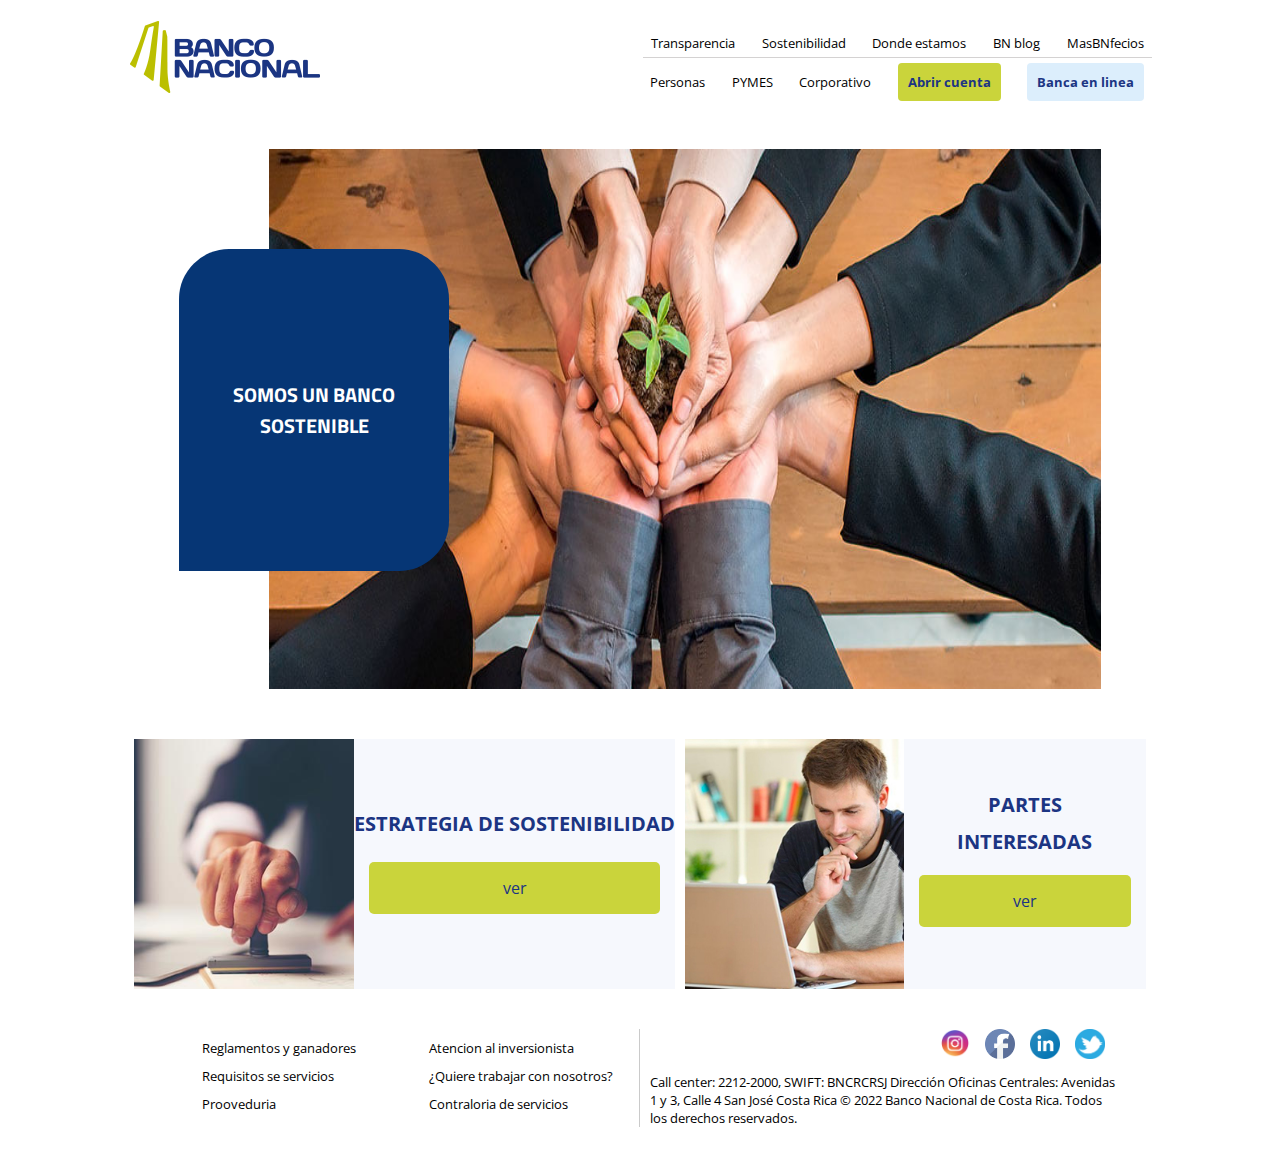
<file: paginas/sostenibilidad.html>
<!DOCTYPE html>
<html lang="en">
<head>
    <meta charset="UTF-8">
    <meta http-equiv="X-UA-Compatible" content="IE=edge">
    <meta name="viewport" content="width=device-width, initial-scale=1.0">
    <meta name="description" content="banco nacional de costa rica realiza la solictud para credito y tarjetas de credito asi como tambien puedes obtener toda la informacion y transparencia del conglomerado y sus subsidiarias">
    <meta name="keywords" content="credito financiamiento prestamos presnales tarjetas de credito">
    <link href="https://fonts.googleapis.com/css2?family=Open+Sans:wght@300&display=swap" rel="stylesheet">
    <link href="https://fonts.googleapis.com/css2?family=Titillium+Web:wght@200;300&display=swap" rel="stylesheet">
    <link rel="stylesheet" href="../css/styles.css">
    <title>Sostenibilidad</title>
</head>
<body>

    <header id="header">
        <div class="header-container">
            <div class="img-logo">
                <a href="../index.html"> <img class="imag-logo"src="../imagenes/logo-index.jpg" alt=""></a>
            </div>

            <div class="container-menus">
                <div class="menu-superior">
                    <div class="menu-S"><a href="../paginas/Transparencia.html">Transparencia</a></div>
                    <div class="menu-S"><a href="../paginas/sostenibilidad.html">Sostenibilidad</a></div>
                    <div class="menu-S"><a href="../index.html">Donde estamos</a></div>
                    <div class="menu-S"><a href="../index.html">BN blog</a></div>
                    <div class="menu-S"><a href="../index.html">MasBNfecios</a></div>
                </div>
            
                <div class="menu-inferior">
                 <div class="menu-I">Personas</div>
                 <div class="menu-I">PYMES</div>
                 <div class="menu-I">Corporativo</div>
                 <botton class="menu-I"><a href="../paginas/registro de cliente.html"><strong>Abrir cuenta</strong></a></botton>
                 <botton class="menu-I-S"><a href="../paginas/Banca en linea.html"><strong>Banca en linea</strong></a></botton>
                </div>
            </div>
        <nav>    
            <input type="checkbox" id="menu">
            <label for="menu"> ☰ </label>
            <ul class="menu-mobile">
              <li class="menu-I"><a href="registro de cliente.html"><strong>Abrir cuenta</strong></a></li>
              <li class="menu-I-S"><a href="Banca en linea.html"><strong>Banca en linea</strong></a></li>
              <li class="menu"><a href="Transparencia.html">Transparencia</a></li>
              <li class="menu"><a href="sostenibilidad.html">Sostenibilidad</a></li>
            </ul>
        </nav>
        </div>

    </header>

    
     <section id="section-sostenibilidad">
        <div class="sostenibilidad-container">
            <div class="img-sostenibilidad">
                
                <div class="idea">
                    <h3>SOMOS UN BANCO SOSTENIBLE</h3>
                </div>

                <img src="../imagenes/sostenilidad.jpg">
                
            </div>
        </div>
    </section>

    <section id="sostenibilidad-inferior">

        <div class="sostenibilidad-inferior-container">

            <div class="sostenibilidad-inferior-izquierda">

                <img src="../imagenes/img-estrategia.jpg" alt="estrategia">
                
                <div class="sost-info">
                    <h2> ESTRATEGIA DE SOSTENIBILIDAD </h2>
                    <a href="#">ver</a>
                </div>

            </div>

            <div class="sostenibilidad-inferior-derecha">
                <img src="../imagenes/img-partes.jpg" alt="partes">
               
                <div class="sost-info">
                    <h2> PARTES </h2>
                    <h2>INTERESADAS </h2>
                    <a href="#">ver</a>
                </div>
                    
                
            </div>
               
        </div>
    </section>

    <footer id="footer">
        <div class="footer-container">
            <div class="menu-izquierda-anidado">
                <div class="submenu-izquierda">
                    <a href="../index.html">Reglamentos y ganadores</a>
                    <a href="../index.html">Requisitos se servicios</a>
                    <a href="../index.html">Prooveduria</a>
                </div>

                <div class="submenu-izquierda">
                    <a href="#">Atencion al inversionista</a>
                    <a href="#">¿Quiere trabajar con nosotros?</a>
                    <a href="#">Contraloria de servicios</a>
                </div>
            </div>

            <div class="menu-derecha">
                <div class="container-img-RS">
                    <div class="redes-socliales"><a href="https://www.instagram.com/banconacional_cr/">
                        <img class="logo-redes" src="../imagenes/footer/19724-middle.png" alt="instagram"></a>
                    </div>

                    <div class="redes-socliales"><a href="https://www.facebook.com/banconacionalcr/"><img class="logo-redes" src="../imagenes/footer/facebook-logo-circle-5.png" alt="fb"></a></div> 
                
                    <div class="redes-socliales"><a href="https://www.linkedin.com/company/banconacionalcr"><img class="logo-redes" src="../imagenes/footer/linkedin-icon-logo-png-transparent.png" alt="linkedin"></a>
                    </div>

                    <div class="redes-socliales"><a href="https://twitter.com/banconacionalcr"><img class="logo-redes" src="../imagenes/footer/twitter-logo-transparent-background-8.png" alt="twitter"></a></div>
                </div>

                <div class="Informacion">
                    <p>Call center: 2212-2000, SWIFT: BNCRCRSJ
                        Dirección Oficinas Centrales: Avenidas 1 y 3, Calle 4 San José Costa Rica
                        © 2022 Banco Nacional de Costa Rica. Todos los derechos reservados.</p>
                </div>
            </div>

        </div>
    </footer>

    
</body>
</html>
</file>
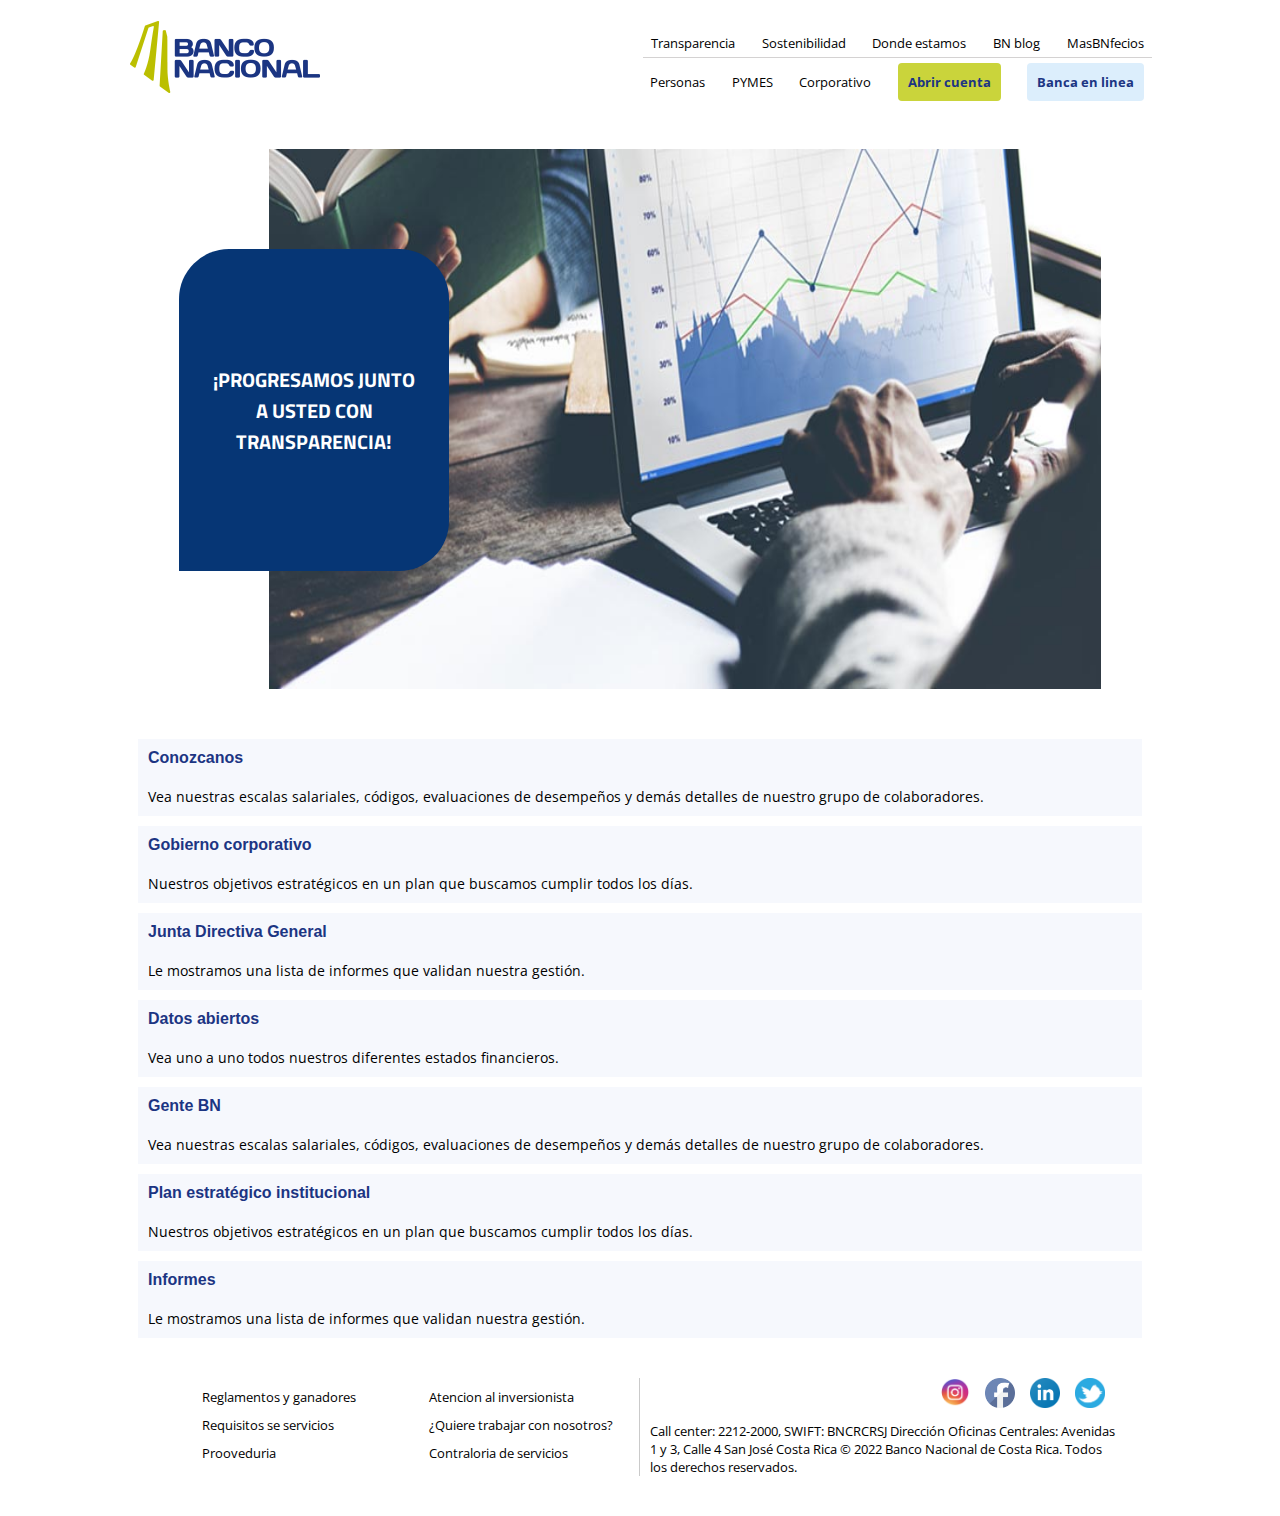
<file: paginas/Transparencia.html>
<!DOCTYPE html>
<html lang="en">
<head>
    <meta charset="UTF-8">
    <meta http-equiv="X-UA-Compatible" content="IE=edge">
    <meta name="viewport" content="width=device-width, initial-scale=1.0">
    <meta name="description" content="banco nacional de costa rica realiza la solictud para credito y tarjetas de credito asi como tambien puedes obtener toda la informacion y transparencia del conglomerado y sus subsidiarias">
    <meta name="keywords" content="credito financiamiento prestamos presnales tarjetas de credito">
    <link href="https://fonts.googleapis.com/css2?family=Open+Sans:wght@300&display=swap" rel="stylesheet">
    <link href="https://fonts.googleapis.com/css2?family=Titillium+Web:wght@200;300&display=swap" rel="stylesheet">
    <link rel="stylesheet" href="../css/styles.css">
    <title>Transparencia</title>
</head>
<body>
    <header id="header">
        <div class="header-container">
            <div class="img-logo">
                <a href="../index.html"><img class="imag-logo" src="../imagenes/logo-index.jpg" alt=""></a>
            </div>

            <div class="container-menus">
                <div class="menu-superior">
                    <div class="menu-S"><a href="transparencia/Transparencia.html">Transparencia</a></div>
                    <div class="menu-S"><a href="../paginas/sostenibilidad.html">Sostenibilidad</a></div>
                    <div class="menu-S"><a href="../index.html">Donde estamos</a></div>
                    <div class="menu-S"><a href="../index.html">BN blog</a></div>
                    <div class="menu-S"><a href="../index.html">MasBNfecios</a></div>
                </div>
            
                <div class="menu-inferior">
                 <div class="menu-I">Personas</div>
                 <div class="menu-I">PYMES</div>
                 <div class="menu-I">Corporativo</div>
                 <botton class="menu-I"><a href="../paginas/registro de cliente.html"><strong>Abrir cuenta</strong></a></botton>
                 <botton class="menu-I-S"><a href="../paginas/Banca en linea.html"><strong>Banca en linea</strong></a></botton>
                </div>
            </div>

            <nav>    
                <input type="checkbox" id="menu">
                <label for="menu"> ☰ </label>
                <ul class="menu-mobile">
                  <li class="menu-I"><a href="registro de cliente.html"><strong>Abrir cuenta</strong></a></li>
                  <li class="menu-I-S"><a href="Banca en linea.html"><strong>Banca en linea</strong></a></li>
                  <li class="menu"><a href="Transparencia.html">Transparencia</a></li>
                  <li class="menu"><a href="sostenibilidad.html">Sostenibilidad</a></li>
                </ul>
            </nav>

        </div>

    </header>

    <section id="section-transparencia">
        <div class="transparencia-container">
            <div class="img-transparencia">
                
                <div class="idea">
                    <h3>¡PROGRESAMOS JUNTO A USTED CON TRANSPARENCIA!</h3>
                </div>

                <img src="../imagenes/bg-transparencia_1.jpg">
            </div>
        </div>
    </section>

    <section id="info-transparencia">
        <div class="container-info-transparencia">
            <div class="info-t">
                <h3>Conozcanos</h3>
                <p>Vea nuestras escalas salariales, códigos, evaluaciones de desempeños y demás detalles de nuestro grupo de colaboradores.</p>
            </div>
            <div class="info-t">
                <h3>Gobierno corporativo</h3>
                <p>Nuestros objetivos estratégicos en un plan que buscamos cumplir todos los días.</p>
            </div>
            <div class="info-t">
                <h3>Junta Directiva General</h3>
                <p>Le mostramos una lista de informes que validan nuestra gestión.</p>
            </div>
            <div class="info-t">
                <h3>Datos abiertos</h3>
                <p>Vea uno a uno todos nuestros diferentes estados financieros.</p>
            </div>
            <div class="info-t">
                <h3>Gente BN</h3>
                <p>Vea nuestras escalas salariales, códigos, evaluaciones de desempeños y demás detalles de nuestro grupo de colaboradores.</p>
            </div>
            <div class="info-t">
                <h3>Plan estratégico institucional</h3>
                <p>Nuestros objetivos estratégicos en un plan que buscamos cumplir todos los días.</p>
            </div>
            <div class="info-t">
                <h3>Informes</h3>
                <p>Le mostramos una lista de informes que validan nuestra gestión.</p>
            </div>
        </div>
    </section>

    <footer id="footer">
        <div class="footer-container">
            <div class="menu-izquierda-anidado">
                <div class="submenu-izquierda">
                    <a href="../index.html">Reglamentos y ganadores</a>
                    <a href="../index.html">Requisitos se servicios</a>
                    <a href="../index.html">Prooveduria</a>
                </div>

                <div class="submenu-izquierda">
                    <a href="../index.html">Atencion al inversionista</a>
                    <a href="../index.html">¿Quiere trabajar con nosotros?</a>
                    <a href="../index.html">Contraloria de servicios</a>
                </div>
            </div>

            <div class="menu-derecha">
                <div class="container-img-RS">
                    <div class="redes-socliales"><a href="https://www.instagram.com/banconacional_cr/">
                        <img class="logo-redes" src="../imagenes/footer/19724-middle.png" alt="instagram"></a>
                    </div>

                    <div class="redes-socliales"><a href="https://www.facebook.com/banconacionalcr/"><img class="logo-redes" src="../imagenes/footer/facebook-logo-circle-5.png" alt="fb"></a></div> 
                
                    <div class="redes-socliales"><a href="https://www.linkedin.com/company/banconacionalcr"><img class="logo-redes" src="../imagenes/footer/linkedin-icon-logo-png-transparent.png" alt="linkedin"></a>
                    </div>

                    <div class="redes-socliales"><a href="https://twitter.com/banconacionalcr"><img class="logo-redes" src="../imagenes/footer/twitter-logo-transparent-background-8.png" alt="twitter"></a></div>
                </div>

                <div class="Informacion">
                    <p>Call center: 2212-2000, SWIFT: BNCRCRSJ
                        Dirección Oficinas Centrales: Avenidas 1 y 3, Calle 4 San José Costa Rica
                        © 2022 Banco Nacional de Costa Rica. Todos los derechos reservados.</p>
                </div>
            </div>

        </div>
    </footer>
    
</body>
</html>
</file>
<file: css/styles.css>
@charset "UTF-8";
* {
  font-family: "Open Sans", sans-serif;
  font-size: 13px;
}

#header {
  width: 100vw;
}

.header-container {
  width: 80%;
  margin: 20px auto;
  min-width: 70%;
  display: grid;
  gap: 5px;
  align-items: center;
  grid-template-columns: 1fr 1fr;
}

.imag-logo {
  -o-object-fit: cover;
     object-fit: cover;
}

.menu-superior {
  align-items: center;
  border-bottom: 1px solid rgb(212, 210, 210);
  justify-items: center;
  display: grid;
  grid-template-columns: repeat(5, auto);
  gap: 10px;
}
.menu-superior .menu-S a {
  color: black;
  text-decoration: none;
  display: block;
  padding: 5px;
}

.menu-inferior {
  justify-items: center;
  display: grid;
  grid-template-columns: repeat(5, auto);
  gap: 0.8rem;
  align-items: center;
  margin-top: 15px;
}

.menu-I a {
  text-decoration: none;
  padding: 10px;
  text-align: center;
  border-radius: 4px;
  background-color: #CAD43B;
  color: #1c3583;
}

.menu-I-S a {
  text-decoration: none;
  background-color: #dceefc;
  color: #1c3583;
  padding: 10px;
  text-align: center;
  border-radius: 4px;
}

nav {
  display: none;
}

@media only screen and (max-width: 769px) {
  .header-container {
    width: 90%;
    margin: 20px auto;
    min-width: 70%;
    display: grid;
    gap: 5px;
    align-items: center;
    grid-template-columns: 1fr;
  }
  .imag-logo a img {
    text-align: center;
    justify-items: center;
    justify-self: center;
  }
}
@media only screen and (max-width: 414px) {
  .container-menus {
    display: none;
  }
  #header {
    width: 100vw;
  }
  .header-container {
    display: flex;
    width: 80%;
    margin: 20px auto;
    justify-content: space-between;
    align-items: center;
  }
  nav {
    display: block;
  }
  nav ul {
    display: none;
  }
  nav ul .menu a {
    text-decoration: none;
    font-size: 15px;
    font-weight: 500;
    color: black;
  }
  nav input {
    display: none;
  }
  nav .menu-mobile {
    background-color: white;
    position: fixed;
    left: 0px;
    width: 100%;
    height: 100vh;
    top: 100px;
    z-index: 1;
    text-align: center;
  }
  nav .menu-mobile li {
    width: 90%;
    margin: 20px 0px;
    padding: 10px;
    display: block;
  }
  nav input:checked ~ ul {
    display: block;
  }
  nav label {
    box-sizing: border-box;
    display: inline-block;
    border: 1px solid rgb(169, 163, 163);
    border-radius: 5px;
    width: 30px;
    height: 30px;
    line-height: 30px;
    font-weight: bold;
    text-align: center;
    -webkit-user-select: none;
       -moz-user-select: none;
        -ms-user-select: none;
            user-select: none;
  }
  a {
    color: black;
    text-decoration: none;
  }
}
* {
  font-family: "Open Sans", sans-serif;
  font-size: 13px;
  padding: 0px;
  margin: 0px;
}

#footer {
  width: 100vw;
  justify-items: center;
  display: grid;
  margin: 40px auto;
}

.footer-container {
  width: 80%;
  max-width: 75%;
  display: grid;
  grid-template-columns: 1fr 1fr;
}

.menu-izquierda-anidado {
  display: grid;
  gap: 5px;
  grid-template-columns: 1fr 1fr;
  justify-items: center;
  border-right: solid 1px rgb(202, 202, 202);
}

.submenu-izquierda a {
  text-decoration: none;
  display: block;
  color: black;
  font-size: 13px;
  margin: 10px;
}

.container-img-RS {
  display: grid;
  grid-template-columns: repeat(4, 45px);
  justify-content: end;
}

.logo-redes {
  width: 30px;
  height: 30px;
}

.Informacion p {
  margin-top: 10px;
  font-size: 13px;
  padding-left: 10px;
}

#subsidiarias {
  display: grid;
  margin: 20px auto;
  width: 100vw;
}

.grid-subsidiarias {
  height: 55px;
  min-width: 70vw;
  margin: 0px auto;
  grid-template-columns: repeat(5, 1fr);
  display: grid;
  justify-items: center;
}

.subsidiarias {
  padding-bottom: 10px;
  width: 120px;
  height: 48px;
}

.subsidiarias:hover {
  width: 140px;
  height: 55px;
}

@media only screen and (max-width: 870px) {
  .grid-subsidiarias {
    display: grid;
    min-width: 70vw;
    margin: 150px auto;
    grid-template-columns: 1fr 1fr;
    justify-items: center;
  }
  .subsidiarias {
    padding-bottom: 20px;
    margin: 15px;
    width: 180px;
    height: 55px;
  }
  .footer-container {
    width: 100vw;
    margin: 10px auto;
    max-width: 75%;
    display: grid;
    grid-template-columns: 1fr;
  }
  .menu-izquierda-anidado {
    border-right: none;
    text-align: center;
    display: grid;
    gap: 2px;
    grid-template-columns: 1fr;
    justify-content: center;
    justify-items: center;
  }
  .submenu-izquierda a {
    color: black;
    font-size: 20px;
    margin: 10px;
  }
  .container-img-RS {
    margin: 20px auto;
    display: grid;
    grid-template-columns: repeat(4, 45px);
    justify-content: space-evenly;
  }
  .logo-redes {
    width: 60px;
    height: 60px;
  }
}
@media only screen and (max-width: 767px) {
  .grid-subsidiarias {
    display: grid;
    height: 300px;
    min-width: 70vw;
    margin: 150px auto;
    grid-template-columns: 1fr;
    justify-items: center;
  }
}
* {
  padding: 0px;
  margin: 0px;
  box-sizing: content-box;
}

#section-index {
  width: 100vw;
}

.section-container {
  width: 80%;
  margin: 30px auto 0px auto;
}
.section-container .info {
  justify-items: center;
  margin: 2% 0px;
  display: grid;
}
.section-container .tarjetas {
  margin-top: 50px;
  justify-items: center;
  display: grid;
  grid-template-columns: 1fr 1fr 1fr;
}
.section-container .tarjetas div a {
  text-decoration: none;
  margin: 25px;
  display: block;
  text-align: center;
  font-family: "Titillium Web", sans-serif;
  font-size: 16px;
  color: black;
  border: solid #CAD43B 2px;
  border-radius: 5px;
}

h3 {
  padding: 5px;
  font-family: "Titillium Web", sans-serif;
  font-size: 25px;
}

h4 {
  padding: 5px;
  font-family: "Titillium Web", sans-serif;
  font-size: 14px;
}

.tarjetas div a:hover {
  background-color: rgb(38, 131, 185);
  color: white;
  transition: 0.4s;
}

#header-banca-en-linea {
  background: rgb(72, 102, 183);
  background: linear-gradient(90deg, rgb(72, 102, 183) 18%, rgb(99, 137, 207) 88%);
}

.header-banca-en-linea-container {
  width: 90%;
  padding: 5px;
  max-width: 76%;
  margin: 0px auto;
  display: flex;
  align-items: center;
  justify-content: space-between;
}
.header-banca-en-linea-container a img {
  height: 60px;
}

.img-header-banca-en-linea {
  height: 70px;
}

.banca-en-linea-container {
  width: 90%;
  display: grid;
  grid-template-columns: 1fr 1fr;
  justify-items: center;
  align-items: center;
}
.banca-en-linea-container .form-banca-en-linea .banca-en-linea-form .input-registro {
  font-size: 17px;
  font-weight: bold;
  text-align: center;
  background-color: rgba(204, 204, 204, 0.8);
  border-radius: 5px;
  border: none;
  padding: 10px;
  display: block;
  margin: 15px;
}
.banca-en-linea-container .form-banca-en-linea .banca-en-linea-form .boton-submit {
  width: 76%;
  margin-left: 20px;
  background-color: #cad43b;
  padding: 10px;
  color: white;
  font-weight: bold;
  font-size: 17px;
}

.background img {
  margin: 4px 0px 0px 0px;
  max-width: 70vw;
  height: 72.5vh;
}

#footer-banca-en-linea {
  width: 100vw;
  background: rgb(72, 102, 183);
  background: linear-gradient(90deg, rgb(72, 102, 183) 18%, rgb(99, 137, 207) 88%);
}

.footer-banca-en-linea-container {
  padding: 10px;
  width: 80%;
  margin: 0px auto;
  display: flex;
  justify-content: space-between;
  align-items: center;
}
.footer-banca-en-linea-container span h2 {
  color: white;
  font-size: 40px;
  padding: 10px;
  margin-right: 10px;
}
.footer-banca-en-linea-container ul {
  justify-items: start;
  grid-template-columns: 0.7fr 1fr;
  margin-left: 10px;
}
.footer-banca-en-linea-container ul li {
  color: white;
  font-size: 19px;
  margin: 5px 11px;
}

#info-transparencia {
  width: 100%;
}
#info-transparencia .container-info-transparencia {
  width: 80%;
  margin: 0px auto;
}
#info-transparencia .container-info-transparencia .info-t {
  background-color: #f6f8fd;
  margin: 10px;
}
#info-transparencia .container-info-transparencia .info-t h3 {
  padding: 10px;
  font-family: sans-serif;
  color: #1c3583;
  font-size: 16px;
  font-weight: bold;
}
#info-transparencia .container-info-transparencia .info-t p {
  font-size: 14px;
  padding: 10px;
}

#Registro-de-cliente {
  justify-items: center;
  display: grid;
  margin: 5% auto;
}

.container-información {
  border: solid 1px #c2c1c1;
  border-radius: 4px;
  width: 80%;
}
.container-información .Titulo-registro {
  border-bottom: solid 1px #c2c1c1;
  font-size: 12px;
  padding: 10px;
  background-color: #f5f5f5;
}
.container-información .container-form {
  display: grid;
  grid-template-columns: auto 1fr;
}
.container-información .container-form .input-cliente {
  margin: 12px;
  display: block;
  border: solid #d4d4d4 1px;
  background-color: #f5f5f5;
}
.container-información .container-form .label-registro {
  margin: 10px 0px 10px 20px;
  display: block;
}

#Información-Adicional {
  justify-items: center;
  display: grid;
  margin: 1% auto;
}

.container-form select {
  margin: 10px;
  display: block;
  width: 260px;
}

.boton-f {
  display: flex;
  justify-content: space-around;
  margin: 10px;
}

@media (min-width: 320px) and (max-width: 480px) {
  #sostenibilidad-inferior {
    width: 100%;
  }
  #sostenibilidad-inferior .sostenibilidad-inferior-container {
    max-width: 70%;
    margin: 0px auto;
  }
  #sostenibilidad-inferior .sostenibilidad-inferior-container .sostenibilidad-inferior-izquierda {
    background-color: #f6f8fd;
    margin: 40px 0px;
    display: flex;
    flex-direction: column;
  }
  #sostenibilidad-inferior .sostenibilidad-inferior-container .sostenibilidad-inferior-izquierda img {
    -o-object-fit: contain;
       object-fit: contain;
  }
  #sostenibilidad-inferior .sostenibilidad-inferior-container .sostenibilidad-inferior-izquierda .sost-info {
    width: 100%;
  }
  #sostenibilidad-inferior .sostenibilidad-inferior-container .sostenibilidad-inferior-izquierda .sost-info h2 {
    text-align: center;
    font-size: 20px;
    padding: 10px 0px;
    color: #1c3583;
  }
  #sostenibilidad-inferior .sostenibilidad-inferior-container .sostenibilidad-inferior-izquierda .sost-info a {
    display: block;
    text-align: center;
    font-size: 16px;
    color: #1c3583;
    text-decoration: none;
    margin: 15px;
    padding: 15px 30px;
    background-color: #CAD43B;
    border-radius: 5px;
  }
  #sostenibilidad-inferior .sostenibilidad-inferior-derecha {
    background-color: #f6f8fd;
    margin: 20px 0px;
    display: flex;
    flex-direction: column;
  }
  #sostenibilidad-inferior .sostenibilidad-inferior-derecha img {
    -o-object-fit: contain;
       object-fit: contain;
  }
  #sostenibilidad-inferior .sostenibilidad-inferior-derecha .sost-info {
    width: 100%;
  }
  #sostenibilidad-inferior .sostenibilidad-inferior-derecha .sost-info h2 {
    text-align: center;
    font-size: 20px;
    padding: 10px 0px;
    color: #1c3583;
  }
  #sostenibilidad-inferior .sostenibilidad-inferior-derecha .sost-info a {
    display: block;
    text-align: center;
    font-size: 16px;
    color: #1c3583;
    text-decoration: none;
    margin: 15px;
    padding: 15px 30px;
    background-color: #CAD43B;
    border-radius: 5px;
  }
  #section-sostenibilidad {
    width: 90%;
    margin: 50px auto;
  }
  #section-sostenibilidad .sostenibilidad-container {
    width: 80%;
    margin: 0px auto;
    max-width: 80%;
  }
  #section-sostenibilidad .sostenibilidad-container .img-sostenibilidad {
    display: flex;
    flex-direction: column-reverse;
  }
  #section-sostenibilidad .sostenibilidad-container .img-sostenibilidad .idea {
    background-color: rgb(6, 54, 117);
    color: white;
  }
  #section-sostenibilidad .sostenibilidad-container .img-sostenibilidad .idea h3 {
    padding: 25px;
    font-weight: bold;
    font-size: 20px;
  }
  #section-sostenibilidad .sostenibilidad-container .img-sostenibilidad img {
    width: 100%;
    -o-object-fit: contain;
       object-fit: contain;
  }
  #section-transparencia {
    width: 90%;
    margin: 50px auto;
  }
  #section-transparencia .transparencia-container {
    width: 80%;
    margin: 0px auto;
    max-width: 80%;
  }
  #section-transparencia .transparencia-container .img-transparencia {
    display: flex;
    flex-direction: column-reverse;
  }
  #section-transparencia .transparencia-container .img-transparencia .idea {
    background-color: rgb(6, 54, 117);
    color: white;
  }
  #section-transparencia .transparencia-container .img-transparencia .idea h3 {
    padding: 25px;
    font-weight: bold;
    font-size: 20px;
  }
  #section-transparencia .transparencia-container .img-transparencia img {
    width: 100%;
    -o-object-fit: contain;
       object-fit: contain;
  }
}
@media (min-width: 480px) and (max-width: 680px) {
  #sostenibilidad-inferior {
    width: 100%;
  }
  #sostenibilidad-inferior .sostenibilidad-inferior-container {
    max-width: 75%;
    margin: 0px auto;
  }
  #sostenibilidad-inferior .sostenibilidad-inferior-container .sostenibilidad-inferior-izquierda {
    background-color: #f6f8fd;
    margin: 40px 0px;
    display: flex;
    flex-direction: column;
  }
  #sostenibilidad-inferior .sostenibilidad-inferior-container .sostenibilidad-inferior-izquierda img {
    -o-object-fit: contain;
       object-fit: contain;
  }
  #sostenibilidad-inferior .sostenibilidad-inferior-container .sostenibilidad-inferior-izquierda .sost-info {
    width: 100%;
  }
  #sostenibilidad-inferior .sostenibilidad-inferior-container .sostenibilidad-inferior-izquierda .sost-info h2 {
    text-align: center;
    font-size: 20px;
    padding: 10px 0px;
    color: #1c3583;
  }
  #sostenibilidad-inferior .sostenibilidad-inferior-container .sostenibilidad-inferior-izquierda .sost-info a {
    display: block;
    text-align: center;
    font-size: 16px;
    color: #1c3583;
    text-decoration: none;
    margin: 15px;
    padding: 15px 30px;
    background-color: #CAD43B;
    border-radius: 5px;
  }
  #sostenibilidad-inferior .sostenibilidad-inferior-derecha {
    background-color: #f6f8fd;
    margin: 20px 0px;
    display: flex;
    flex-direction: column;
  }
  #sostenibilidad-inferior .sostenibilidad-inferior-derecha img {
    -o-object-fit: contain;
       object-fit: contain;
  }
  #sostenibilidad-inferior .sostenibilidad-inferior-derecha .sost-info {
    width: 100%;
  }
  #sostenibilidad-inferior .sostenibilidad-inferior-derecha .sost-info h2 {
    text-align: center;
    font-size: 20px;
    padding: 10px 0px;
    color: #1c3583;
  }
  #sostenibilidad-inferior .sostenibilidad-inferior-derecha .sost-info a {
    display: block;
    text-align: center;
    font-size: 16px;
    color: #1c3583;
    text-decoration: none;
    margin: 15px;
    padding: 15px 30px;
    background-color: #CAD43B;
    border-radius: 5px;
  }
  #section-transparencia {
    width: 90%;
    margin: 50px auto;
  }
  #section-transparencia .transparencia-container {
    width: 80%;
    margin: 0px auto;
    max-width: 80%;
  }
  #section-transparencia .transparencia-container .img-transparencia {
    display: flex;
    flex-direction: column-reverse;
  }
  #section-transparencia .transparencia-container .img-transparencia .idea {
    background-color: rgb(6, 54, 117);
    color: white;
  }
  #section-transparencia .transparencia-container .img-transparencia .idea h3 {
    padding: 25px;
    font-weight: bold;
    font-size: 20px;
  }
  #section-transparencia .transparencia-container .img-transparencia img {
    width: 100%;
    -o-object-fit: contain;
       object-fit: contain;
  }
}
@media (min-width: 680px) and (max-width: 870px) {
  #sostenibilidad-inferior {
    margin-top: 50px;
    width: 100%;
  }
  #sostenibilidad-inferior .sostenibilidad-inferior-container {
    width: 80%;
    justify-content: center;
    margin: 0px auto;
    display: flex;
    flex-wrap: wrap;
  }
  #sostenibilidad-inferior .sostenibilidad-inferior-container .sostenibilidad-inferior-izquierda {
    width: 80%;
    background-color: #f6f8fd;
    display: grid;
    grid-template-columns: 0.1fr 1fr;
    justify-content: space-between;
    align-items: center;
    margin-bottom: 30px;
  }
  #sostenibilidad-inferior .sostenibilidad-inferior-container .sostenibilidad-inferior-izquierda img {
    width: auto;
    height: 250px;
  }
  #sostenibilidad-inferior .sostenibilidad-inferior-container .sostenibilidad-inferior-izquierda .sost-info {
    width: 100%;
  }
  #sostenibilidad-inferior .sostenibilidad-inferior-container .sostenibilidad-inferior-izquierda .sost-info h2 {
    text-align: center;
    font-size: 20px;
    padding: 10px 0px;
    color: #1c3583;
  }
  #sostenibilidad-inferior .sostenibilidad-inferior-container .sostenibilidad-inferior-izquierda .sost-info a {
    display: block;
    text-align: center;
    font-size: 16px;
    color: #1c3583;
    text-decoration: none;
    margin: 15px;
    padding: 15px 30px;
    background-color: #CAD43B;
    border-radius: 5px;
  }
  #sostenibilidad-inferior .sostenibilidad-inferior-derecha {
    width: 80%;
    background-color: #f6f8fd;
    display: grid;
    grid-template-columns: 0.1fr 1fr;
    justify-content: space-between;
    justify-items: end;
    align-items: center;
  }
  #sostenibilidad-inferior .sostenibilidad-inferior-derecha img {
    width: auto;
    height: 250px;
  }
  #sostenibilidad-inferior .sostenibilidad-inferior-derecha .sost-info {
    width: 100%;
  }
  #sostenibilidad-inferior .sostenibilidad-inferior-derecha .sost-info h2 {
    text-align: center;
    font-size: 20px;
    padding: 10px 0px;
    color: #1c3583;
  }
  #sostenibilidad-inferior .sostenibilidad-inferior-derecha .sost-info a {
    display: block;
    text-align: center;
    font-size: 16px;
    color: #1c3583;
    text-decoration: none;
    margin: 15px;
    padding: 15px 30px;
    background-color: #CAD43B;
    border-radius: 5px;
  }
  #section-sostenibilidad {
    width: 90%;
    margin: 50px auto;
  }
  #section-sostenibilidad .sostenibilidad-container {
    width: 80%;
    margin: 0px auto;
    max-width: 80%;
  }
  #section-sostenibilidad .sostenibilidad-container .img-sostenibilidad {
    display: flex;
    flex-direction: column-reverse;
  }
  #section-sostenibilidad .sostenibilidad-container .img-sostenibilidad .idea {
    background-color: rgb(6, 54, 117);
    color: white;
  }
  #section-sostenibilidad .sostenibilidad-container .img-sostenibilidad .idea h3 {
    padding: 25px;
    font-weight: bold;
    font-size: 20px;
  }
  #section-sostenibilidad .sostenibilidad-container .img-sostenibilidad img {
    width: 100%;
    -o-object-fit: contain;
       object-fit: contain;
  }
  #section-transparencia {
    width: 90%;
    margin: 50px auto;
  }
  #section-transparencia .transparencia-container {
    width: 80%;
    margin: 0px auto;
    max-width: 80%;
  }
  #section-transparencia .transparencia-container .img-transparencia {
    display: flex;
    flex-direction: column-reverse;
  }
  #section-transparencia .transparencia-container .img-transparencia .idea {
    background-color: rgb(6, 54, 117);
    color: white;
  }
  #section-transparencia .transparencia-container .img-transparencia .idea h3 {
    padding: 25px;
    font-weight: bold;
    font-size: 20px;
  }
  #section-transparencia .transparencia-container .img-transparencia img {
    width: 100%;
    -o-object-fit: contain;
       object-fit: contain;
  }
}
@media (min-width: 870px) {
  #sostenibilidad-inferior {
    margin-top: 50px;
    width: 100%;
  }
  #sostenibilidad-inferior .sostenibilidad-inferior-container {
    width: 80%;
    justify-content: center;
    margin: 0px auto;
    display: flex;
  }
  #sostenibilidad-inferior .sostenibilidad-inferior-container .sostenibilidad-inferior-izquierda {
    min-width: 45%;
    background-color: #f6f8fd;
    display: grid;
    grid-template-columns: auto 1fr;
    justify-content: center;
    align-items: center;
    margin-right: 10px;
  }
  #sostenibilidad-inferior .sostenibilidad-inferior-container .sostenibilidad-inferior-izquierda img {
    width: auto;
    height: 250px;
  }
  #sostenibilidad-inferior .sostenibilidad-inferior-container .sostenibilidad-inferior-izquierda .sost-info h2 {
    text-align: center;
    font-size: 20px;
    padding: 10px 0px;
    color: #1c3583;
  }
  #sostenibilidad-inferior .sostenibilidad-inferior-container .sostenibilidad-inferior-izquierda .sost-info a {
    display: block;
    text-align: center;
    font-size: 16px;
    color: #1c3583;
    text-decoration: none;
    margin: 15px;
    padding: 15px 30px;
    background-color: #CAD43B;
    border-radius: 5px;
  }
  #sostenibilidad-inferior .sostenibilidad-inferior-derecha {
    min-width: 45%;
    background-color: #f6f8fd;
    display: grid;
    grid-template-columns: auto 1fr;
    justify-content: center;
    align-items: center;
  }
  #sostenibilidad-inferior .sostenibilidad-inferior-derecha img {
    width: auto;
    height: 250px;
  }
  #sostenibilidad-inferior .sostenibilidad-inferior-derecha .sost-info h2 {
    text-align: center;
    font-size: 20px;
    padding: 5px 0px;
    color: #1c3583;
  }
  #sostenibilidad-inferior .sostenibilidad-inferior-derecha .sost-info a {
    display: block;
    text-align: center;
    font-size: 16px;
    color: #1c3583;
    text-decoration: none;
    margin: 15px;
    padding: 15px 30px;
    background-color: #CAD43B;
    border-radius: 5px;
  }
  #section-sostenibilidad {
    width: 90%;
    margin: 50px auto;
  }
  #section-sostenibilidad .sostenibilidad-container {
    width: 80%;
    margin: 0px auto;
    max-width: 80%;
  }
  #section-sostenibilidad .sostenibilidad-container .img-sostenibilidad {
    display: flex;
    justify-content: end;
    position: relative;
  }
  #section-sostenibilidad .sostenibilidad-container .img-sostenibilidad img {
    width: 65vw;
    height: 60vh;
  }
  #section-sostenibilidad .sostenibilidad-container .img-sostenibilidad .idea {
    top: 100px;
    left: 0px;
    display: flex;
    justify-content: center;
    color: white;
    padding: 2rem;
    border-top-right-radius: 50px;
    border-top-left-radius: 50px;
    border-bottom-right-radius: 50px;
    position: absolute;
    background-color: rgb(6, 54, 117);
    height: 30vh;
    width: 17vw;
  }
  #section-sostenibilidad .sostenibilidad-container .img-sostenibilidad .idea h3 {
    text-align: center;
    align-self: center;
    font-size: 20px;
  }
  #section-transparencia {
    width: 90%;
    margin: 50px auto;
  }
  #section-transparencia .transparencia-container {
    width: 80%;
    margin: 0px auto;
    max-width: 80%;
  }
  #section-transparencia .transparencia-container .img-transparencia {
    display: flex;
    justify-content: end;
    position: relative;
  }
  #section-transparencia .transparencia-container .img-transparencia img {
    width: 65vw;
    height: 60vh;
  }
  #section-transparencia .transparencia-container .img-transparencia .idea {
    top: 100px;
    left: 0px;
    display: flex;
    justify-content: center;
    color: white;
    padding: 2rem;
    border-top-right-radius: 50px;
    border-top-left-radius: 50px;
    border-bottom-right-radius: 50px;
    position: absolute;
    background-color: rgb(6, 54, 117);
    height: 30vh;
    width: 17vw;
  }
  #section-transparencia .transparencia-container .img-transparencia .idea h3 {
    text-align: center;
    align-self: center;
    font-size: 20px;
  }
}
@media only screen and (max-width: 376px) {
  .banca-en-linea-form {
    margin: 100px 0px 100px 25%;
    display: grid;
    grid-template-columns: 1fr;
    min-width: 250px;
  }
  ul {
    width: 100%;
    margin-left: 10px;
  }
  ul li {
    padding: 5px;
    width: 80%;
  }
}
@media only screen and (max-width: 768px) {
  .section-container {
    width: 80%;
    margin: 10px auto;
    text-align: center;
  }
  .section-container .tarjetas {
    margin-top: 50px;
    justify-items: center;
    display: grid;
    grid-template-columns: 1fr;
  }
  .header-banca-en-linea-container {
    justify-content: space-between;
  }
  .banca-en-linea-container {
    width: 50%;
    display: block;
  }
  .banca-en-linea-form {
    width: 50vw;
    margin: 100px 0px 100px 50%;
    display: grid;
    grid-template-columns: 1fr;
    min-width: 300px;
    background-color: rgba(220, 221, 214, 0.4352941176);
  }
  .banca-en-linea-form .input-registro {
    font-size: 17px;
    font-weight: bold;
    text-align: center;
    background-color: rgba(204, 204, 204, 0.8);
  }
  .banca-en-linea-form .boton-submit {
    width: 80%;
  }
  .background img {
    display: none;
  }
  span {
    display: block;
  }
  .footer-banca-en-linea-container {
    display: block;
  }
  #Registro-de-cliente {
    min-width: 410px;
  }
  #Información-Adicional {
    min-width: 410px;
  }
  .container-form select {
    margin: 10px;
    display: block;
    width: 175px;
  }
  textarea {
    margin-top: 5px;
    width: 175px;
  }
  .boton-f {
    width: auto;
    height: auto;
  }
  .boton-f div {
    display: flex;
    flex-direction: column;
    justify-content: center;
  }
  .boton-f div a {
    margin-top: 20px;
    margin-bottom: 20px;
  }
  .boton-f div button {
    height: 40px;
    width: 120px;
  }
  .container-form .input-cliente {
    margin-top: 45px;
    display: block;
    border: solid #d4d4d4 1px;
    background-color: #f5f5f5;
  }
}
@media only screen and (min-width: 768px) {
  .cards {
    display: flex;
    justify-content: center;
    margin-top: 100px;
  }
}/*# sourceMappingURL=styles.css.map */
</file>
